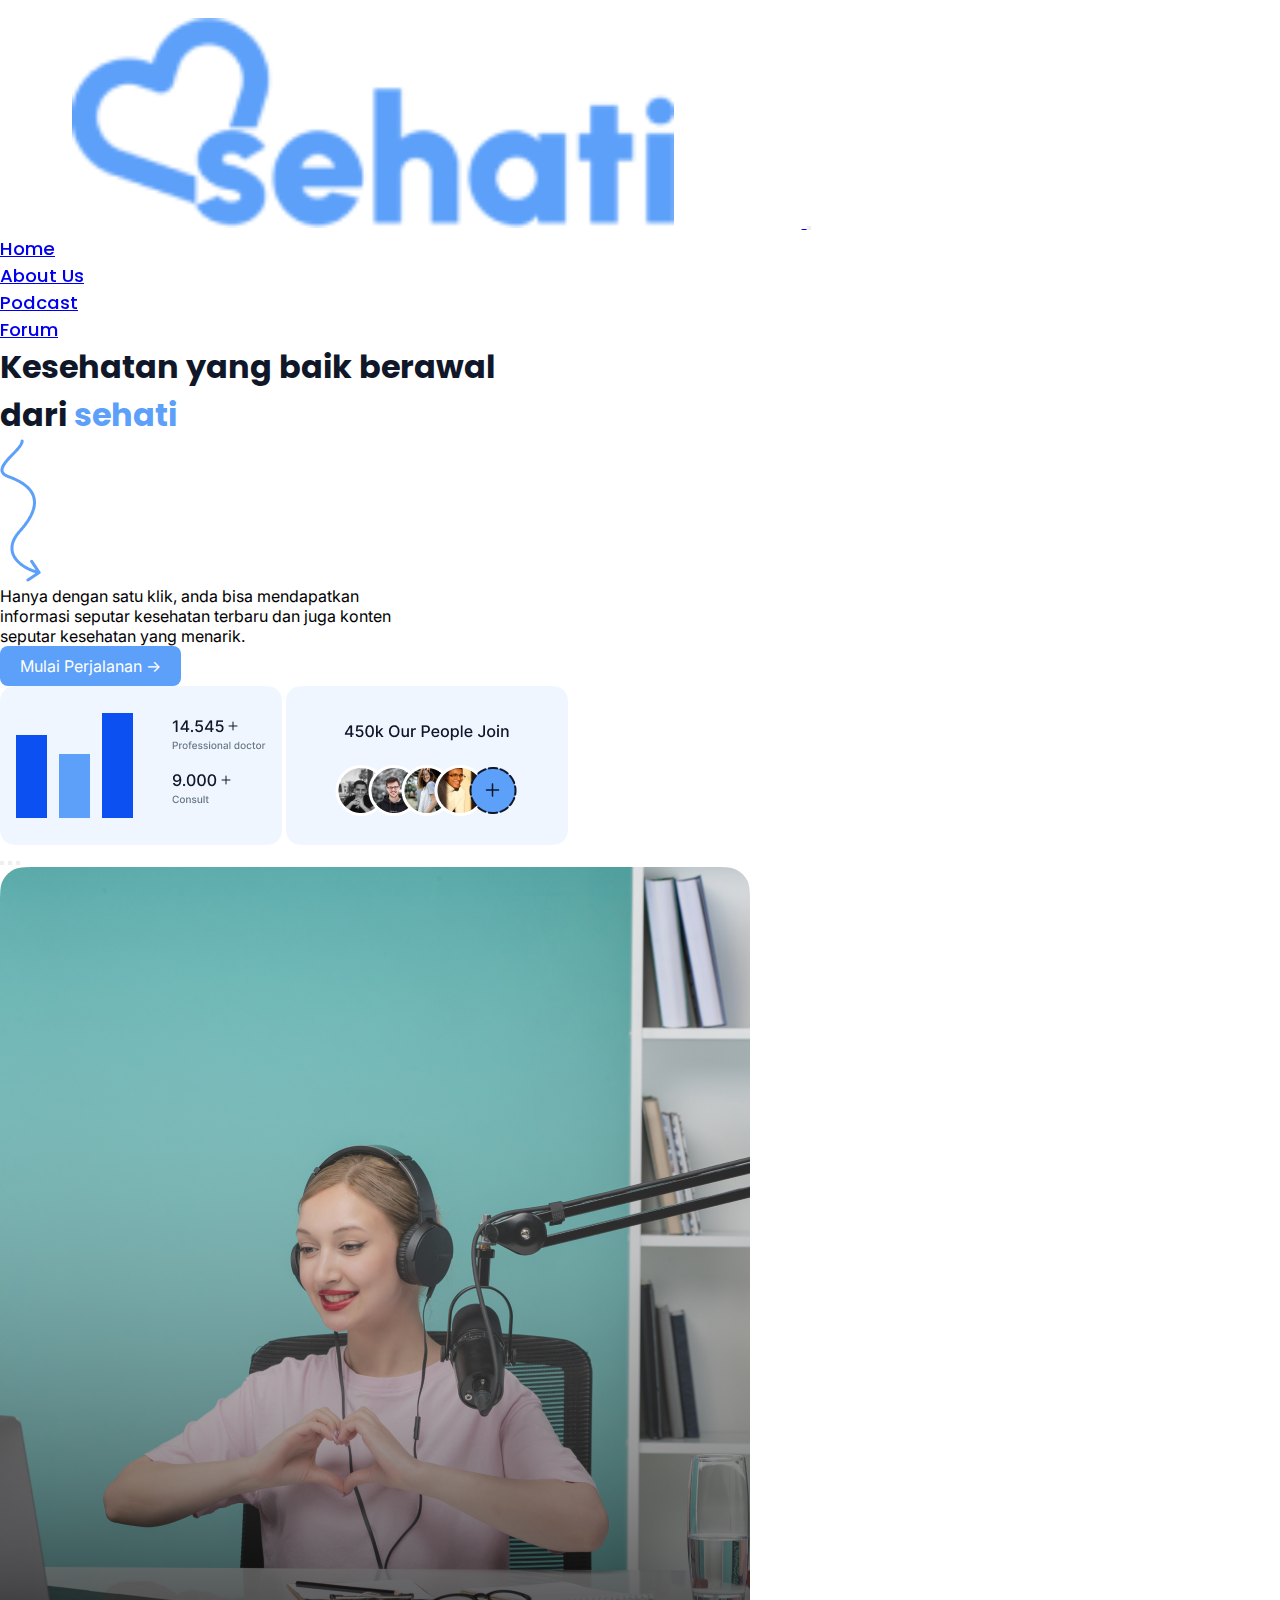
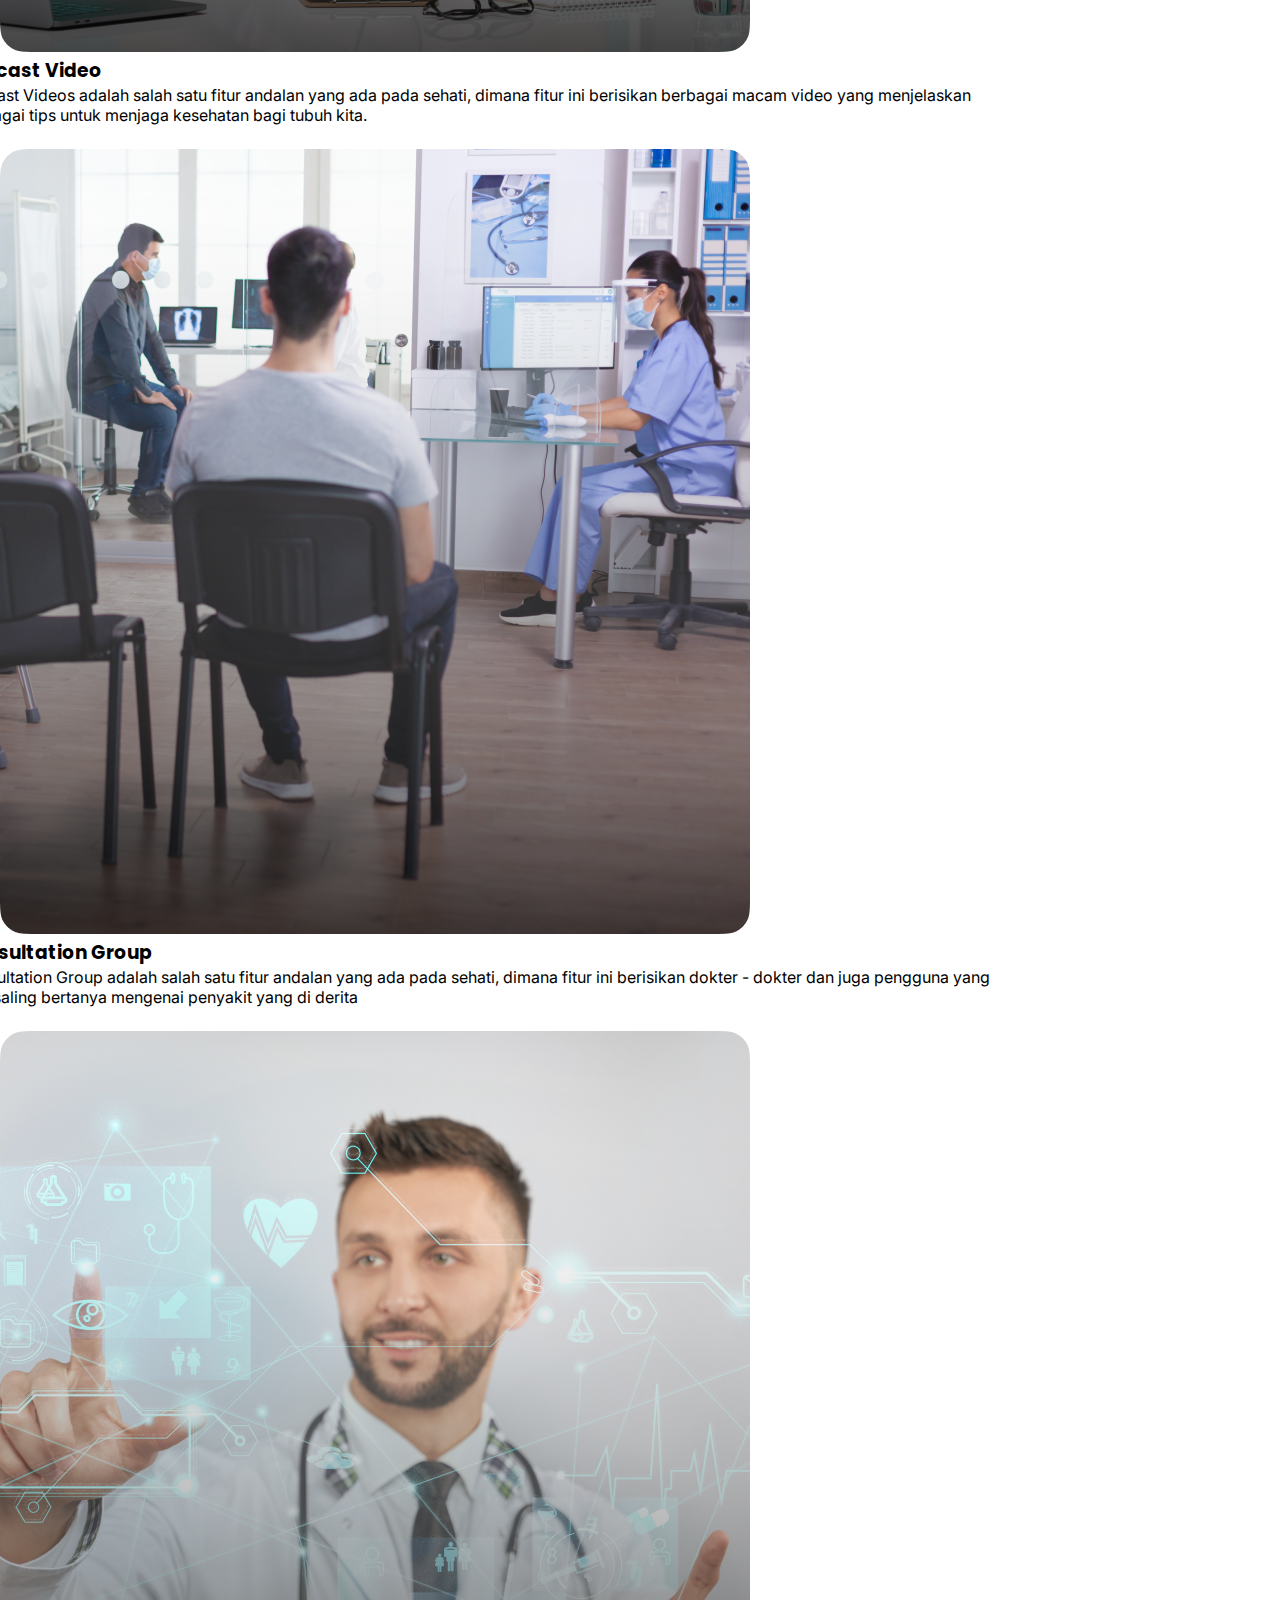
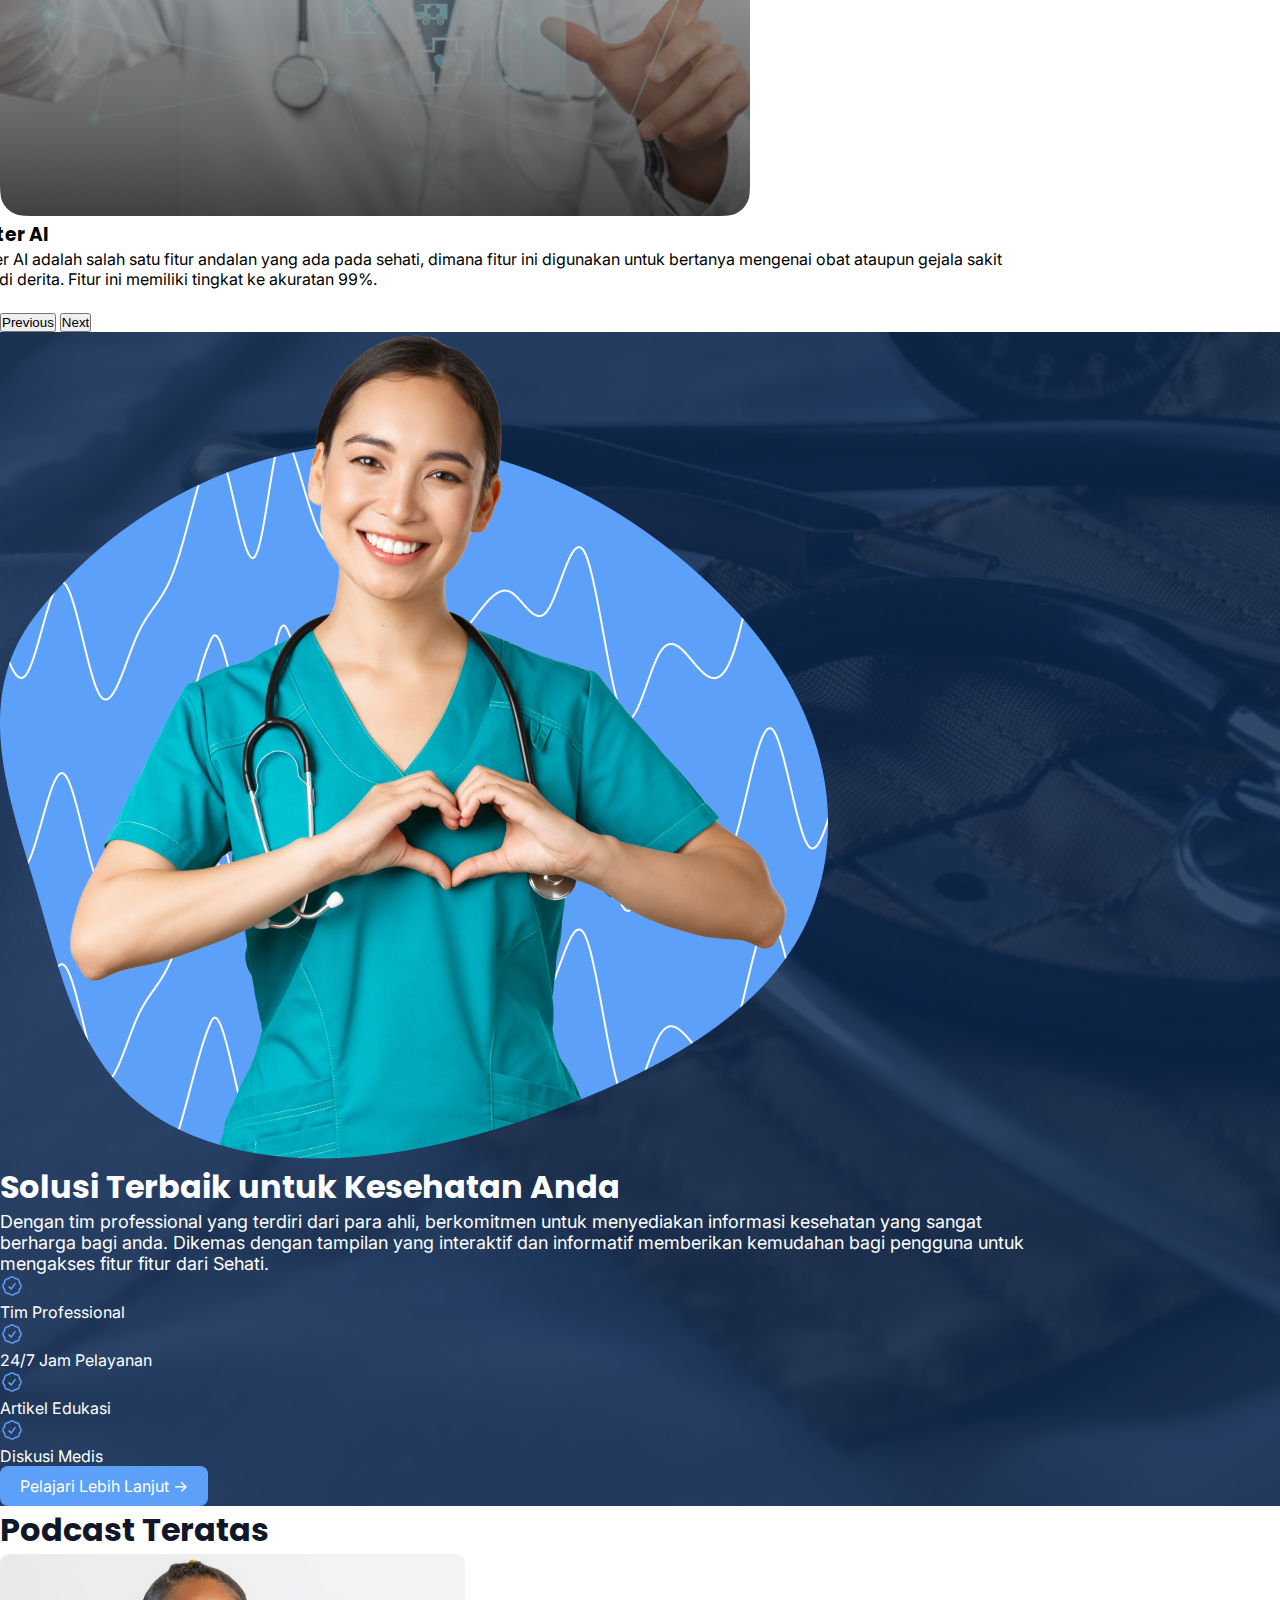
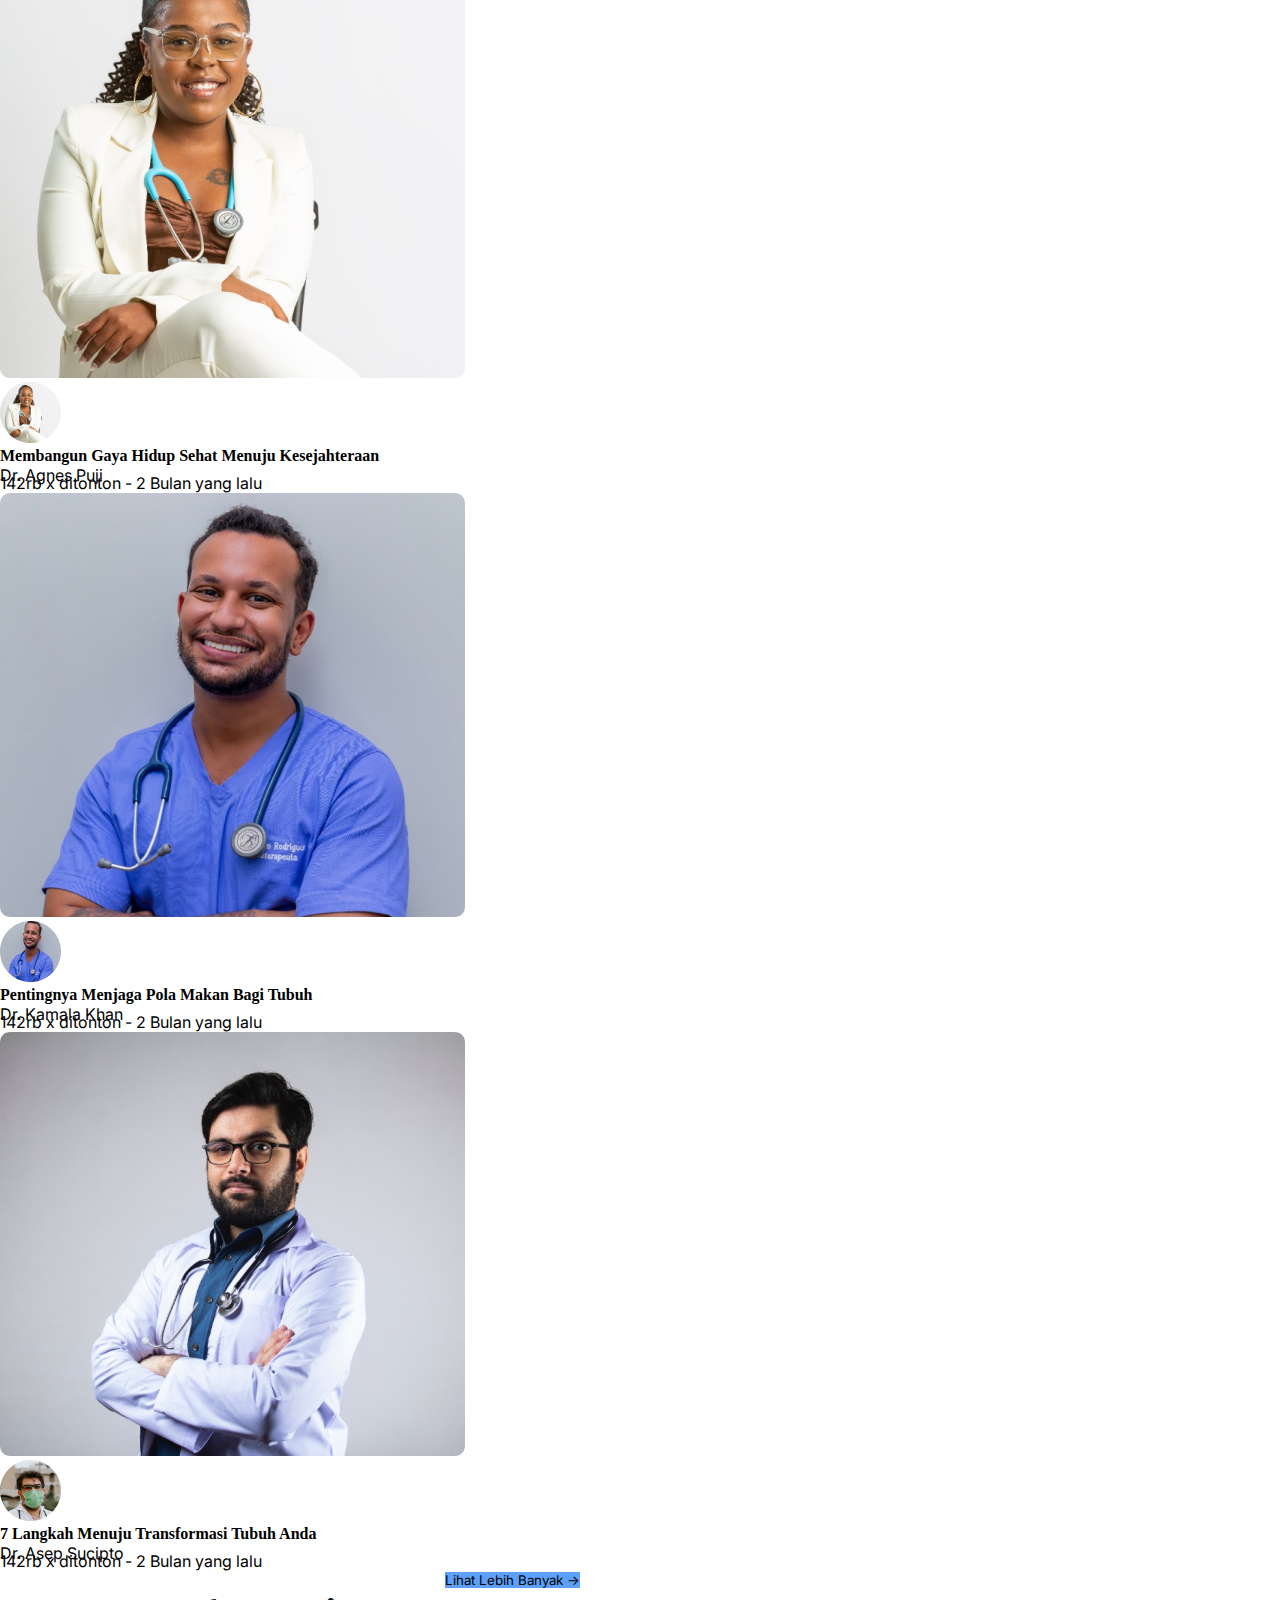
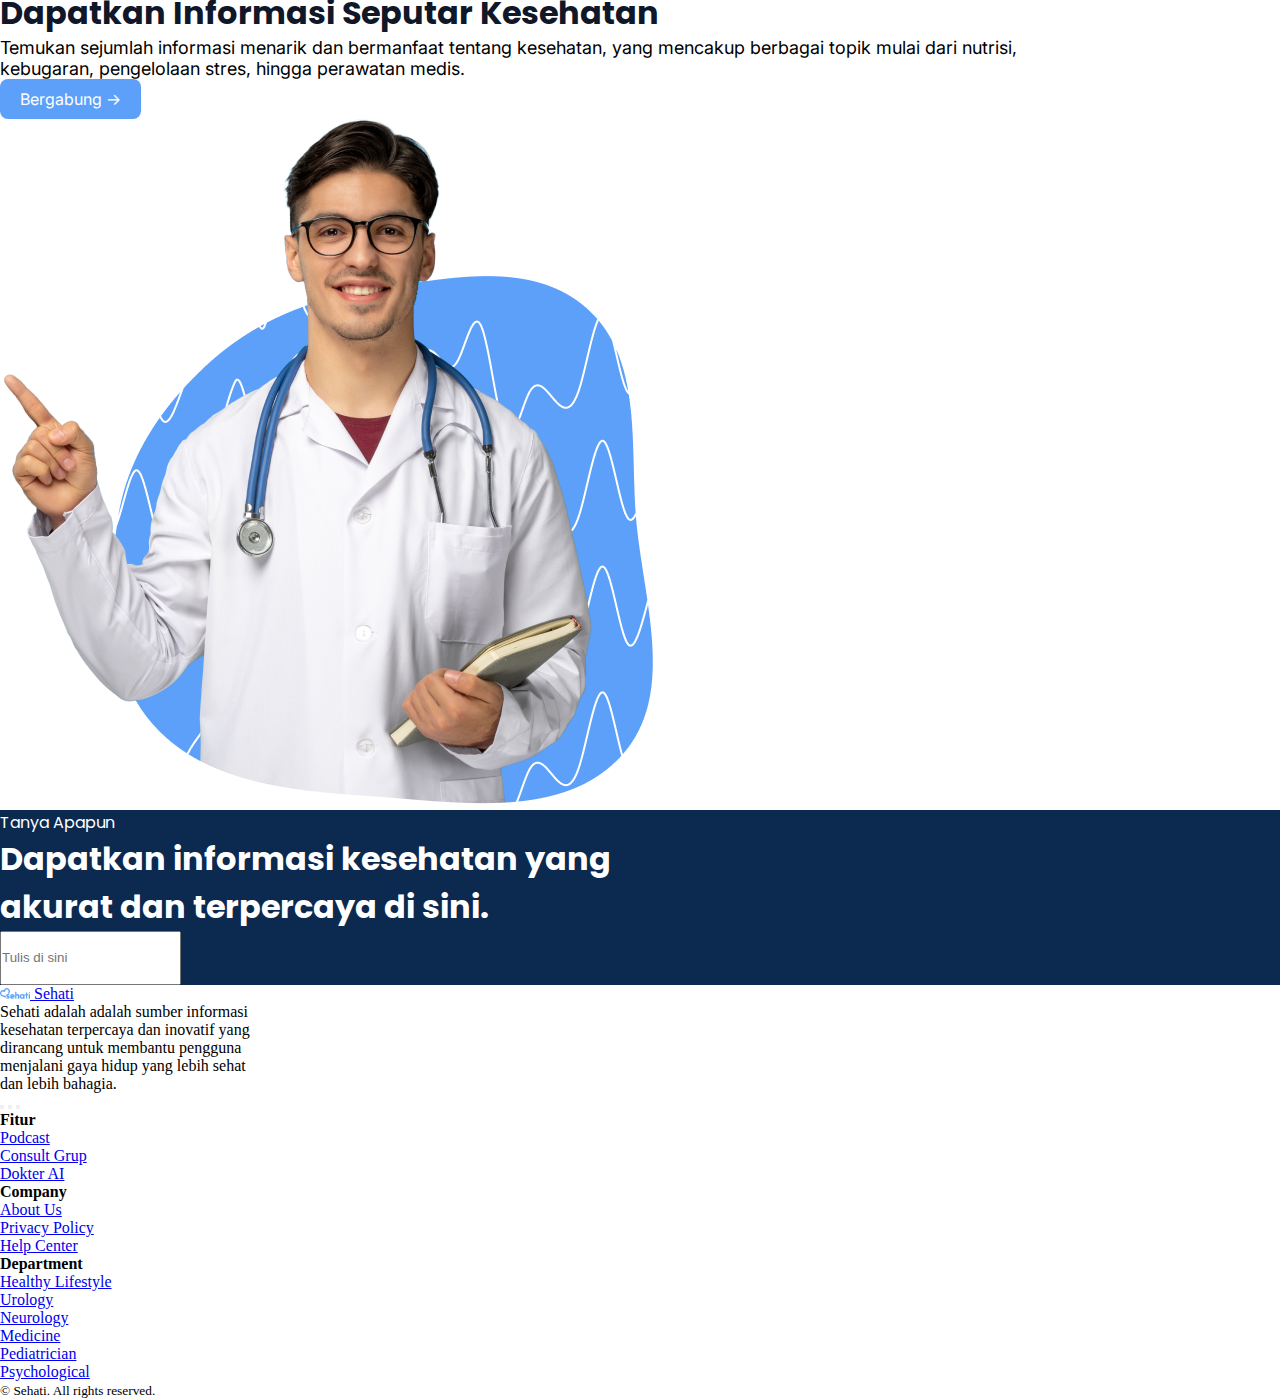
<file: index.html>
<!DOCTYPE html>
<html lang="en">
<head>
    <meta charset="utf-8">
    <meta name="viewport" content="width=device-width, initial-scale=1">
    <title>Sehati: Sehat dari Hati</title>
    <link rel="preconnect" href="https://fonts.googleapis.com">
    <link rel="preconnect" href="https://fonts.gstatic.com" crossorigin>
    <link href="https://fonts.googleapis.com/css2?family=Inter:wght@100;200;300;400;500;600;700;800;900&family=Poppins:ital,wght@0,100;0,200;0,300;0,400;0,500;0,600;0,700;0,800;0,900;1,100;1,200;1,300;1,400;1,500;1,600;1,700;1,800;1,900&display=swap" rel="stylesheet">
    <link rel="stylesheet" href="style.css">
    <link rel="stylesheet" href="https://cdnjs.cloudflare.com/ajax/libs/font-awesome/6.4.2/css/all.min.css" integrity="sha512-z3gLpd7yknf1YoNbCzqRKc4qyor8gaKU1qmn+CShxbuBusANI9QpRohGBreCFkKxLhei6S9CQXFEbbKuqLg0DA==" crossorigin="anonymous" referrerpolicy="no-referrer" />
    <link href="https://cdn.jsdelivr.net/npm/bootstrap@5.3.1/dist/css/bootstrap.min.css" rel="stylesheet" integrity="sha384-4bw+/aepP/YC94hEpVNVgiZdgIC5+VKNBQNGCHeKRQN+PtmoHDEXuppvnDJzQIu9" crossorigin="anonymous">
    <script src="https://code.jquery.com/jquery-3.6.0.min.js"></script>
    <link rel="icon" type="image/x-icon" href="asset/favicon.ico">
</head>
<body>
  <nav class="navbar navbar-expand-lg custom-navbar fixed-top" id="nav">
    <div class="container-fluid" id="cf">
        <a class="navbar-brand" href="#">
            <img src="asset/logo.png" class="img-fluid logo" alt="Logo">
        </a>
        <button class="navbar-toggler" type="button" data-bs-toggle="collapse" data-bs-target="#navbarSupportedContent" aria-controls="navbarSupportedContent" aria-expanded="false" aria-label="Toggle navigation">
            <span class="navbar-toggler-icon"></span>
        </button>
        <div class="collapse navbar-collapse" id="navbarSupportedContent">
            <ul class="navbar-nav me-auto mb-2 mb-lg-0">
                <li class="nav-item">
                    <a class="nav-link active" aria-current="page" href="#home">Home</a>
                </li>
                <li class="nav-item">
                    <a class="nav-link" href="#about">About Us</a>
                </li>
                <li class="nav-item">
                    <a class="nav-link" href="#podcast">Podcast</a>
                </li>
                <li class="nav-item">
                    <a class="nav-link" href="#discussion">Forum</a>
                </li>
            </ul>
        </div>
    </div>
</nav>

    <section id="home" class="pt-5">
        <div class="d-flex flex-column mx-auto py-5" style="width: 80%;">
          <div class="row justify-content-center align-items-center pt-4">
            
            <div class="col-md-6">
                  <h1 class="display-3 fw-semibold mb-5 col-lg-11">Kesehatan yang baik berawal <br>dari <span id="sehati"></span></h1>
                  <div class="d-flex">
                    <div class="arrow d-none d-lg-block" style="margin-right: 18px;">
                      <img src="asset/arrow.png">
                    </div>
                    <div class="content-home">
                      <p class="fw-normal text-muted mb-5 d-none d-lg-block" style="width: 400px;">Hanya dengan satu klik, anda bisa mendapatkan informasi seputar kesehatan terbaru dan juga konten seputar kesehatan yang menarik.</p>
                      <div class="custom-button-container mb-5">
                        <a href="#about"><button class="custom-button shadow">Mulai Perjalanan -></button></a>
                        <div class="custom-wave"></div>
                      </div>
                    </div>
                  </div>
                  <div class="d-flex flex-column flex-lg-row align-items-center mt-3">
                      <a class="me-lg-3 mb-4 mb-lg-0" href="#!"><img class="app-badge" src="asset/chart.png" alt="..." /></a>
                      <a href="#!"><img class="app-badge" src="asset/join.png" alt="..." /></a>
                  </div>
          </div>


            <!--Image-->
            <div class="col-md-6 d-none d-lg-block">
                <div id="carouselExampleCaptionsAutoplaying" class="carousel slide" data-bs-ride="carousel">
                    <div class="carousel-indicators">
                      <button type="button" data-bs-target="#carouselExampleCaptionsAutoplaying" data-bs-slide-to="0" class="active" aria-current="true" aria-label="Slide 1"></button>
                      <button type="button" data-bs-target="#carouselExampleCaptionsAutoplaying" data-bs-slide-to="1" aria-label="Slide 2"></button>
                      <button type="button" data-bs-target="#carouselExampleCaptionsAutoplaying" data-bs-slide-to="2" aria-label="Slide 3"></button>
                    </div>
                    <div class="carousel-inner">
                      <div class="carousel-item active">
                        <img src="asset/cr1.png" class="d-block w-100" alt="...">
                        <div class="carousel-caption d-none d-md-block text-start">
                          <h3>Podcast Video</h3>
                          <p>Podcast Videos adalah salah satu fitur andalan yang ada pada sehati, dimana fitur ini berisikan berbagai macam video yang menjelaskan berbagai tips untuk menjaga kesehatan bagi tubuh kita.</p>
                        </div>
                      </div>
                      <div class="carousel-item">
                        <img src="asset/cr2.png" class="d-block w-100" alt="...">
                        <div class="carousel-caption d-none d-md-block text-start">
                          <h3>Consultation Group</h3>
                          <p>Consultation Group adalah salah satu fitur andalan yang ada pada sehati, dimana fitur ini berisikan dokter - dokter dan juga pengguna yang bisa saling bertanya mengenai penyakit yang di derita</p>
                        </div>
                      </div>
                      <div class="carousel-item">
                        <img src="asset/cr3.png" class="d-block w-100" alt="...">
                        <div class="carousel-caption d-none d-md-block text-start">
                          <h3>Dokter AI</h3>
                          <p>Dokter AI adalah salah satu fitur andalan yang ada pada sehati, dimana fitur ini digunakan untuk bertanya mengenai obat ataupun gejala sakit yang di derita. Fitur ini memiliki tingkat ke akuratan 99%.</p>
                        </div>
                      </div>
                    </div>
                    <button class="carousel-control-prev" type="button" data-bs-target="#carouselExampleCaptionsAutoplaying" data-bs-slide="prev">
                      <span class="carousel-control-prev-icon" aria-hidden="true"></span>
                      <span class="visually-hidden">Previous</span>
                    </button>
                    <button class="carousel-control-next" type="button" data-bs-target="#carouselExampleCaptionsAutoplaying" data-bs-slide="next">
                      <span class="carousel-control-next-icon" aria-hidden="true"></span>
                      <span class="visually-hidden">Next</span>
                    </button>
                  </div>
                  
            </div>
          </div>
        </div>
      </section>

    <section id="about">
        <div class="d-flex flex-column mx-auto py-5 " style="width: 80%;">
          <div class="row justify-content-center align-items-center g-5">
            <!--Image-->
            <div class="col-md-6">
                <img src="asset/about.png" class="w-100">
              </div>
            <!--Text-->
            <div class="col-md-6">
              <div class="text">
                <h1 class="display-4 fw-semibold mb-5 col-lg-11">Solusi Terbaik untuk Kesehatan Anda</h1>
                <p class="fw-normal mb-5 d-none d-lg-block">Dengan tim professional yang terdiri dari para ahli, berkomitmen untuk menyediakan informasi kesehatan yang sangat berharga bagi anda. Dikemas dengan tampilan yang interaktif dan informatif memberikan kemudahan bagi pengguna untuk mengakses fitur fitur dari Sehati.</p>
              </div>
              <div class="verified d-flex mb-3">
                <div class="v-top" style="margin-right: 36px;">
                  <div class="va d-flex">
                    <img src="asset/verif.png" style="width: 24px; height: 24px; margin-right: 5px;">
                    <p>Tim Professional</p>
                  </div>
                  <div class="va d-flex">
                    <img src="asset/verif.png" style="width: 24px; height: 24px; margin-right: 5px;">
                    <p>24/7 Jam Pelayanan</p>
                  </div>
                </div>
                <div class="v-bottom">
                  <div class="va d-flex">
                    <img src="asset/verif.png" style="width: 24px; height: 24px; margin-right: 5px;">
                    <p>Artikel Edukasi</p>
                  </div>
                  <div class="va d-flex">
                    <img src="asset/verif.png" style="width: 24px; height: 24px; margin-right: 5px;">
                    <p>Diskusi Medis</p>
                  </div>
                </div>
              </div>
              <div class="custom-button-container">
                <a href="about.html"><button class="custom-button shadow">Pelajari Lebih Lanjut -></button></a>
                <div class="custom-wave"></div>
              </div>
            </div>
          </div>
        </div>
      </section>

    <section id="podcast">
        <div class="d-flex flex-column mx-auto py-5" style="width: 80%">
            <div class="text-center d-flex flex-column align-items-center justify-content-center">
                <h1 class="display-5 fw-semibold mb-5">Podcast Teratas</h1>
              </div>
              
          <div class="row g-3">
            <div class="col-12 col-md-6 col-lg-4">
              <div class="card">
                <div class="image-container">
                  <img src="asset/dk1.png" class="image" alt="Deskripsi Gambar">
                  <div class="overlay">
                    <img src="asset/play.png">
                  </div>
                </div>
                
                <div class="card-body d-flex">
                  <div class="profile-dr" style="margin-right: 16px;">
                    <img src="asset/drp1.png">
                  </div>
                  <div class="info-dr">
                    <h4 class="mb-2">Membangun Gaya Hidup Sehat Menuju Kesejahteraan</h4>
                    <div class="idr">
                      <p class="fw-normal text-muted">Dr. Agnes Puji</p>
                      <p class="fw-normal text-muted" style="margin-top: -12px;">142rb x ditonton - 2 Bulan yang lalu</p>
                    </div>
                  </div>
                </div>
              </div>
            </div>
            <div class="col-12 col-md-6 col-lg-4 d-none d-md-block">
              <div class="card">
                <div class="image-container">
                  <img src="asset/dk2.png" class="image" alt="Deskripsi Gambar">
                  <div class="overlay">
                    <img src="asset/play.png">
                  </div>
                </div>
                
                <div class="card-body d-flex">
                  <div class="profile-dr" style="margin-right: 16px;">
                    <img src="asset/drp2.png">
                  </div>
                  <div class="info-dr">
                    <h4 class="mb-2">Pentingnya Menjaga Pola Makan Bagi Tubuh</h4>
                    <div class="idr">
                      <p class="fw-normal text-muted">Dr. Kamala Khan</p>
                      <p class="fw-normal text-muted" style="margin-top: -12px;">142rb x ditonton - 2 Bulan yang lalu</p>
                    </div>
                  </div>
                </div>
              </div>
            </div>
            <div class="col-12 col-md-6 col-lg-4 d-none d-lg-block">
              <div class="card">
                <div class="image-container">
                  <img src="asset/dr3.png" class="image" alt="Deskripsi Gambar">
                  <div class="overlay">
                    <img src="asset/play.png">
                  </div>
                </div>
                
                <div class="card-body d-flex">
                  <div class="profile-dr" style="margin-right: 16px;">
                    <img src="asset/drp3.png">
                  </div>
                  <div class="info-dr">
                    <h4 class="mb-2">7 Langkah Menuju Transformasi Tubuh Anda</h4>
                    <div class="idr">
                      <p class="fw-normal text-muted">Dr. Asep Sucipto</p>
                      <p class="fw-normal text-muted" style="margin-top: -12px;">142rb x ditonton - 2 Bulan yang lalu</p>
                    </div>
                  </div>
                </div>
              </div>
            </div>
          </div>
          <div class="btn-podcast mt-3" style="display: flex; justify-content: center;">
            <a href="podcast.html"><button class="btn btn-primary shadow custom-font"  style="background-color: #5CA0FA; border: none;">Lihat Lebih Banyak -></button></a>
        </div>
        
        </div>
      </section>

    <section id="discussion">
        <div class="d-flex flex-column mx-auto py-5 " style="width: 80%;">
          <div class="row justify-content-center align-items-center">
            <!--Text-->
            <div class="col-md-6">
              <div class="text">
                <h1 class="display-4 fw-semibold mb-5">Dapatkan Informasi Seputar Kesehatan</h1>
                <p class="fw-normal text-muted mb-5 d-none d-lg-block">Temukan sejumlah informasi menarik dan bermanfaat tentang kesehatan, yang mencakup berbagai topik mulai dari nutrisi, kebugaran, pengelolaan stres, hingga perawatan medis.  </p>
              </div>
              <div class="custom-button-container">
                <a href="chat.html"><button class="custom-button shadow">Bergabung -></button></a>
                <div class="custom-wave"></div>
              </div>
            </div>
            <!--Image-->
            <div class="col-md-6">
              <img src="asset/cg.png" class="w-100">
            </div>
          </div>
        </div>
      </section>

    <section id="search" style="background-color: #0C2950;">
        <div class="d-flex flex-column mx-auto py-5" style="width: 80%;">
            <div class="row d-flex justify-content-center align-items-center g-3">
                <div class="col-md-8">
                    <p>Tanya Apapun
                    <h1>Dapatkan informasi kesehatan yang <br>akurat dan terpercaya di sini.</h1>
                </div>

            <div class="col-md-4">
                <div class="form-outline">
                    <input type="text" id="form5Example27" class="form-control" placeholder="Tulis di sini" style="height: 54px;" />
                </div>
            </div>
        </div>
      </section>

    <footer class="page-footer shadow">
        <div class="d-flex flex-column mx-auto py-5" style="width: 80%">
            <div class="d-flex flex-wrap justify-content-between">
                <div>
                    <a href="/" class="d-flex align-items-center p-0 text-dark">
                        <img alt="logo" src="asset/logo.png" width="30px" />
                        <span class="ms-3 h5 font-weight-bold">Sehati</span>
                    </a>
                    <p class="my-3 " style="width: 250px">
                        Sehati adalah adalah sumber informasi kesehatan terpercaya dan inovatif yang 
                        dirancang untuk membantu pengguna menjalani gaya hidup yang lebih sehat dan lebih bahagia. 
                    </p>
                    <span class="mt-4">
                        <button class="btn btn-flat p-2">
                            <i class="fa-brands fa-facebook"></i>
                        </button>
                        <button class="btn btn-flat p-2">
                            <i class="fa-brands fa-twitter"></i>
                        </button>
                        <button class="btn btn-flat p-2">
                            <i class="fa-brands fa-instagram"></i>
                        </button>
                    </span>
                </div>
            <div>
            <p class="h5 mb-4" style="font-weight: 600">Fitur</p>
            <ul class="p-0" style="list-style: none; cursor: pointer">
                <li class="my-2">
                    <a class="text-dark" href="/">Podcast</a>
                </li>
                <li class="my-2">
                    <a class="text-dark" href="/">Consult Grup</a>
                </li>
                <li class="my-2">
                    <a class="text-dark" href="/">Dokter AI</a>
                </li>

            </ul>
            </div>
            <div>
                <p class="h5 mb-4" style="font-weight: 600">Company</p>
                <ul class="p-0" style="list-style: none; cursor: pointer">
                    <li class="my-2">
                        <a class="text-dark" href="/">About Us</a>
                    </li>
                    <li class="my-2">
                        <a class="text-dark" href="/">Privacy Policy</a>
                    </li>
                    <li class="my-2">
                        <a class="text-dark" href="/">Help Center</a>
                    </li>
                </ul>
            </div>
            <div>
                <p class="h5 mb-4" style="font-weight: 600">Department</p>
                <ul class="p-0" style="list-style: none; cursor: pointer">
                    <li class="my-2">
                        <a class="text-dark" href="/">Healthy Lifestyle</a>
                    </li>
                    <li class="my-2">
                        <a class="text-dark" href="/">Urology</a>
                    </li>
                    <li class="my-2">
                        <a class="text-dark" href="/">Neurology</a>
                    </li>
                    <li class="my-2">
                        <a class="text-dark" href="/">Medicine</a>
                    </li>
                    <li class="my-2">
                        <a class="text-dark" href="/">Pediatrician</a>
                    </li>
                    <li class="my-2">
                        <a class="text-dark" href="/">Psychological</a>
                    </li>
                </ul>
            </div>
        </div>
        <small class="text-center mt-5">&copy; Sehati. All rights reserved.</small>
        </div>
    </footer>
    
    
    <script>
        $(document).ready(function(){
          $('#carouselExampleCaptionsAutoplaying').carousel({
            interval: 2000
          });
        });

        $(document).ready(function () {
            var text = "sehati";
            var delay = 160;
            var element = $("#sehati");
            var currentIndex = 0;

            function typeText() {
                if (currentIndex < text.length) {
                    element.text(element.text() + text.charAt(currentIndex));
                    currentIndex++;
                    setTimeout(typeText, delay);
                } else {
                    setTimeout(eraseText, delay * 2);
                }
            }

            function eraseText() {
                if (currentIndex >= 0) {
                    var currentText = element.text();
                    element.text(currentText.slice(0, currentIndex));
                    currentIndex--;
                    setTimeout(eraseText, delay);
                } else {
                    currentIndex = 0;
                    setTimeout(typeText, delay);
                }
            }

            typeText();
        });

        window.addEventListener('scroll', function() {
            var cfElement = document.getElementById('cf');
            var scrollY = window.scrollY;

           
            if (scrollY > 100) {
                cfElement.style.marginTop = '0';
            } else {
                cfElement.style.marginTop = '18px';
            }
        });

        window.addEventListener('scroll', function() {
    var cfElement = document.getElementById('nav');
    var scrollY = window.scrollY;

    if (scrollY > 100) {
        cfElement.style.boxShadow = '1px 1px 25px 0px rgba(0, 0, 0, 0.25)'; 
    } else {
        cfElement.style.boxShadow = 'none';
    }
});

      </script>
      
    <script src="https://cdn.jsdelivr.net/npm/bootstrap@5.3.1/dist/js/bootstrap.bundle.min.js" integrity="sha384-HwwvtgBNo3bZJJLYd8oVXjrBZt8cqVSpeBNS5n7C8IVInixGAoxmnlMuBnhbgrkm" crossorigin="anonymous"></script>
</body>
</html>
</file>
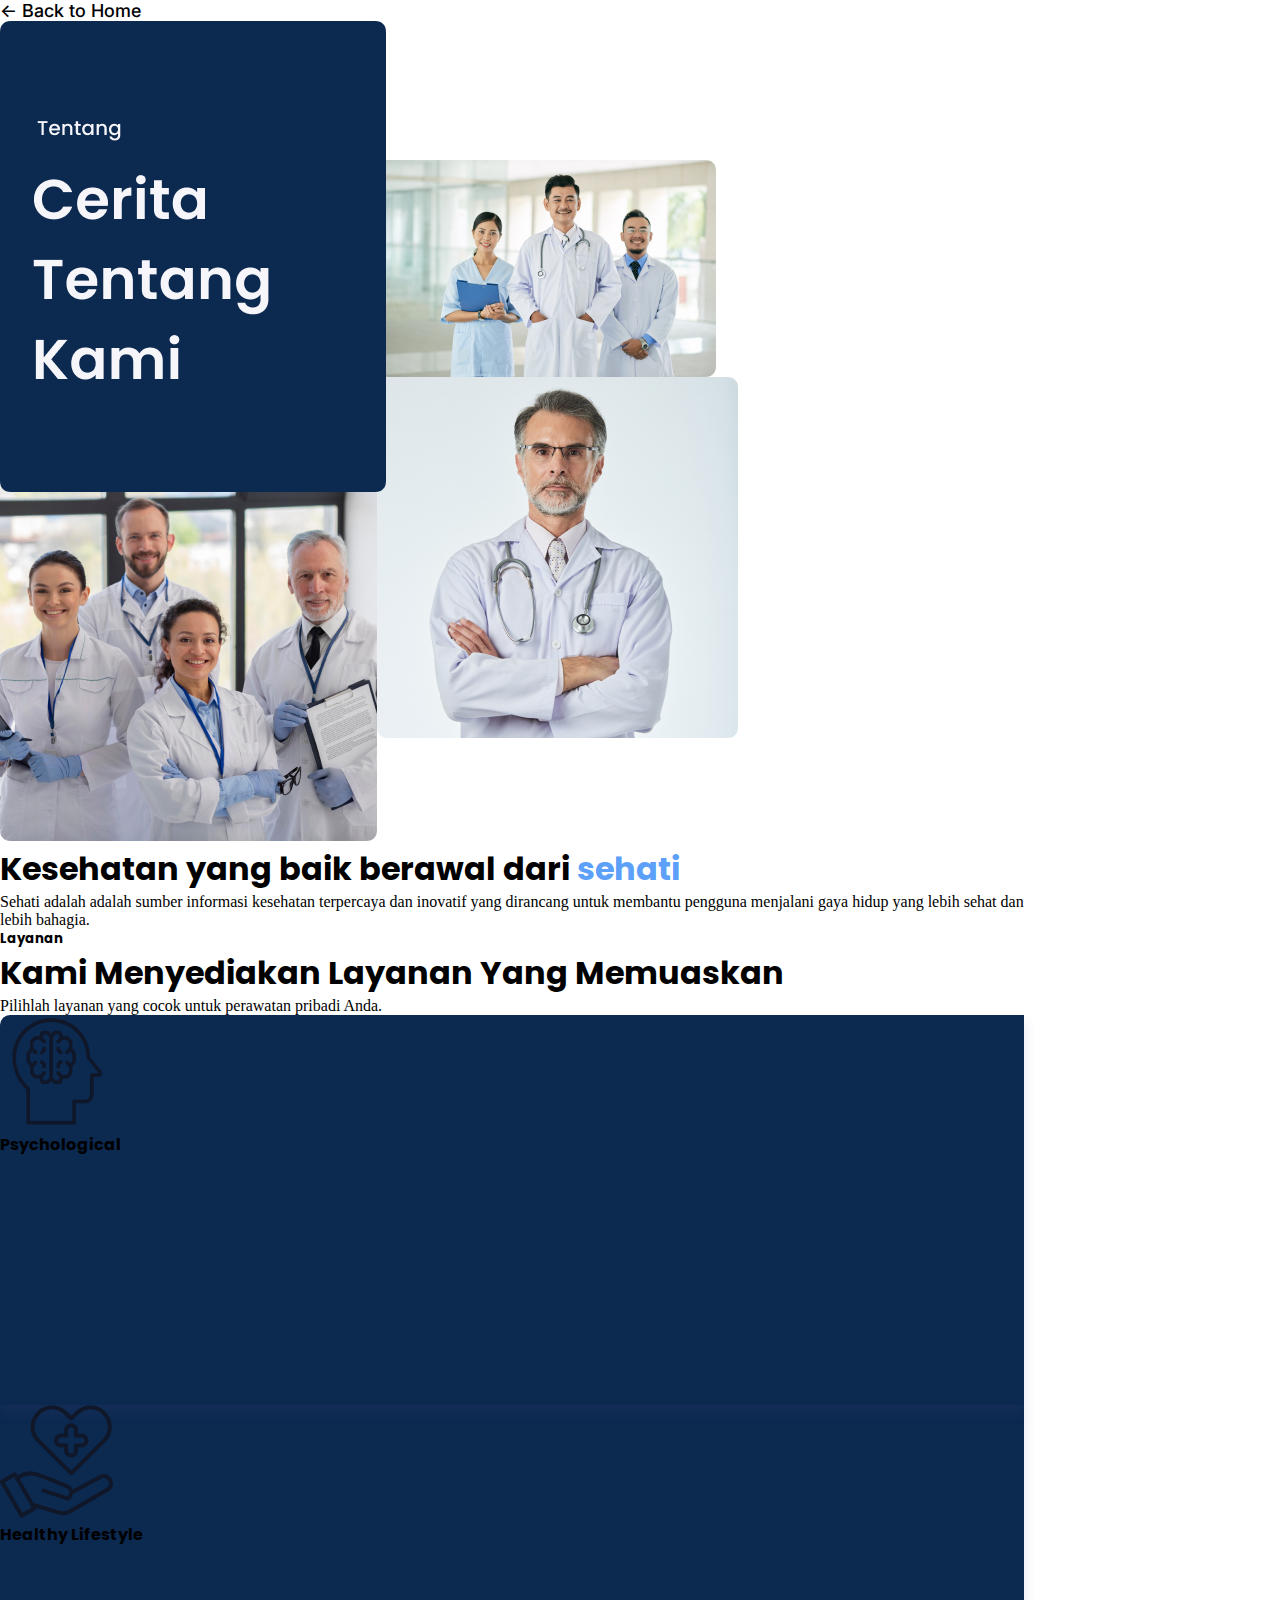
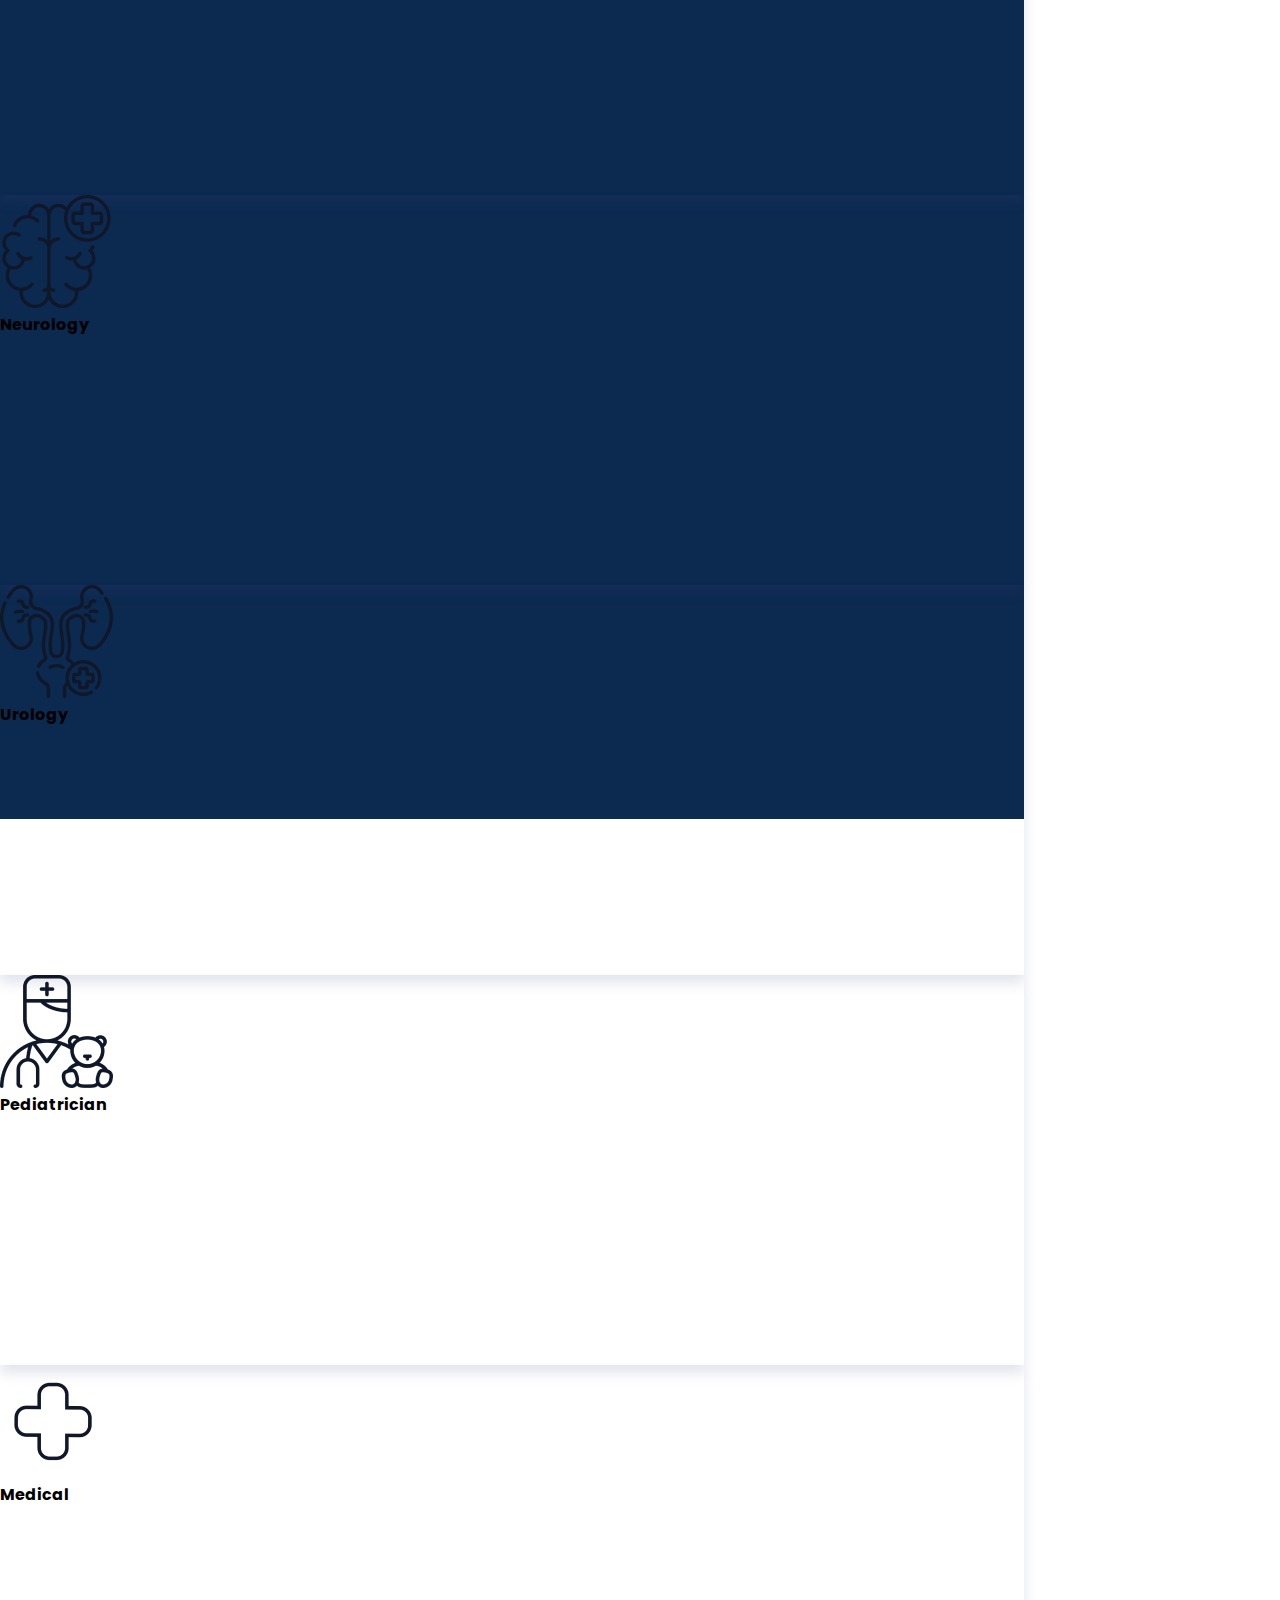
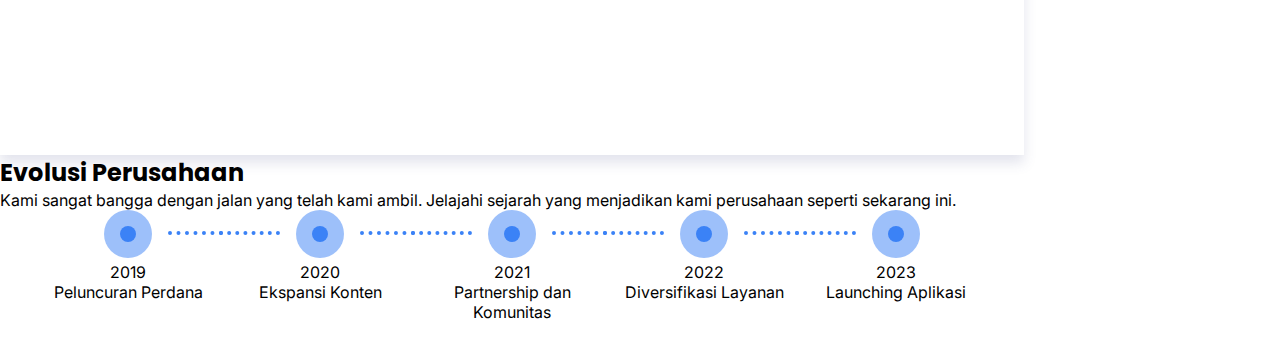
<file: about.html>
<!DOCTYPE html>
<html lang="en">
<head>
  <meta charset="utf-8">
  <meta name="viewport" content="width=device-width, initial-scale=1">
  <title>Sehati: Sehat dari Hati</title>
  <link rel="preconnect" href="https://fonts.googleapis.com">
  <link rel="preconnect" href="https://fonts.gstatic.com" crossorigin>
  <link href="https://fonts.googleapis.com/css2?family=Inter:wght@100;200;300;400;500;600;700;800;900&family=Poppins:ital,wght@0,100;0,200;0,300;0,400;0,500;0,600;0,700;0,800;0,900;1,100;1,200;1,300;1,400;1,500;1,600;1,700;1,800;1,900&display=swap" rel="stylesheet">
  <link rel="stylesheet" href="style.css">
  <link rel="stylesheet" href="https://cdnjs.cloudflare.com/ajax/libs/font-awesome/6.4.2/css/all.min.css" integrity="sha512-z3gLpd7yknf1YoNbCzqRKc4qyor8gaKU1qmn+CShxbuBusANI9QpRohGBreCFkKxLhei6S9CQXFEbbKuqLg0DA==" crossorigin="anonymous" referrerpolicy="no-referrer" />
  <link href="https://cdn.jsdelivr.net/npm/bootstrap@5.3.1/dist/css/bootstrap.min.css" rel="stylesheet" integrity="sha384-4bw+/aepP/YC94hEpVNVgiZdgIC5+VKNBQNGCHeKRQN+PtmoHDEXuppvnDJzQIu9" crossorigin="anonymous">
  <script src="https://code.jquery.com/jquery-3.6.0.min.js"></script>
  <link rel="icon" type="image/x-icon" href="asset/favicon.ico">
  <style>
    
  </style>
</head>
<body>

  <section id="back">
    <div class="d-flex flex-column mx-auto py-4" style="width: 90%">
        <a href="index.html"><- Back to Home</a>
    </div>
</section>

    <section id="aboutus">
        <div class="d-flex flex-column mx-auto py-3 " style="width: 80%;">
          <div class="row justify-content-center align-items-center g-5">
            <!--Image-->
            <div class="col-md-6">
                <img src="asset/aboutpng.png" class="w-100">
              </div>
            <!--Text-->
            <div class="col-md-6">
              <div class="text">
                <h1 class="display-4 fw-semibold mb-5 col-lg-11">Kesehatan yang baik berawal dari <span id="sehatii">sehati</span></h1>
                <p class="fw-normal text-muted  d-none d-lg-block">Sehati adalah adalah sumber informasi kesehatan terpercaya dan inovatif yang dirancang untuk membantu pengguna menjalani gaya hidup yang lebih sehat dan lebih bahagia. </p>
              </div>
            </div>
          </div>
        </div>
      </section>

      <section id="slider" class="py-5">
        <div class="d-flex flex-column mx-auto py-5" style="width: 80%;">
            <div class="row g-3 justify-content-center align-items-center">
                <div class="col-md-4">
                    <h5>Layanan</h5>
                    <h1 class="display-5 fw-semibold mb-3">Kami Menyediakan Layanan Yang Memuaskan</h1>
                    <p class="fw-normal text-muted mb-4 d-none d-lg-block">Pilihlah layanan yang cocok untuk perawatan pribadi Anda.</p>
                    <div class="arrow">
                        <a class="btn btn-primary mb-3 mr-1" style="background-color: #5CA0FA; border: none;" href="#carouselExampleIndicators2" role="button" data-bs-slide="prev">
                            <i class="fa fa-arrow-left"></i>
                        </a>
                        <a class="btn btn-primary mb-3 " style="background-color: #5CA0FA; border: none;" href="#carouselExampleIndicators2" role="button" data-bs-slide="next">
                            <i class="fa fa-arrow-right"></i>
                        </a>
                    </div>
                </div>
                <div class="col-md-8 custom-color">
                    <div id="carouselExampleIndicators2" class="carousel slide" data-bs-ride="carousel">
                        <div class="carousel-inner pt-5 px-5">
                            <div class="carousel-item active">
                                <div class="row">
                                    <div class="col-md-4 mb-3">
                                        <div class="card" style="height: 390px;">
                                            <div class="card-body d-flex flex-column justify-content-center align-items-center">
                                                <img src="asset/psy.png" alt="Psychological">
                                                <h4 class="card-title">Psychological</h4>
                                            </div>
                                        </div>
                                    </div>
                                    <div class="col-md-4 mb-3">
                                        <div class="card" style="height: 390px;">
                                          <div class="card-body d-flex flex-column justify-content-center align-items-center">
                                                <img src="asset/hl.png" alt="Healthy Lifestyle">
                                                <h4 class="card-title">Healthy Lifestyle</h4>
                                            </div>
                                        </div>
                                    </div>
                                    <div class="col-md-4 mb-3">
                                        <div class="card" style="height: 390px;">
                                          <div class="card-body d-flex flex-column justify-content-center align-items-center">
                                                <img src="asset/neu.png" alt="Neurology">
                                                <h4 class="card-title">Neurology</h4>
                                            </div>
                                        </div>
                                    </div>
                                </div>
                            </div>
                            <div class="carousel-item">
                                <div class="row">
                                    <div class="col-md-4 mb-3">
                                        <div class="card" style="height: 390px;">
                                          <div class="card-body d-flex flex-column justify-content-center align-items-center">
                                                <img src="asset/ur.png" alt="Urology">
                                                <h4 class="card-title">Urology</h4>
                                            </div>
                                        </div>
                                    </div>
                                    <div class="col-md-4 mb-3">
                                        <div class="card" style="height: 390px;">
                                          <div class="card-body d-flex flex-column justify-content-center align-items-center">
                                                <img src="asset/ped.png" alt="Pediatrician">
                                                <h4 class="card-title">Pediatrician</h4>
                                            </div>
                                        </div>
                                    </div>
                                    <div class="col-md-4 mb-3">
                                        <div class="card" style="height: 390px;">
                                          <div class="card-body d-flex flex-column justify-content-center align-items-center">
                                                <img src="asset/med.png" alt="Medical">
                                                <h4 class="card-title">Medical</h4>
                                            </div>
                                        </div>
                                    </div>
                                </div>
                            </div>
                        </div>
                    </div>
                </div>
            </div>
        </div>
    </section>
      
      
      
    
      <section id="acr">
        <div class="d-flex flex-column mx-auto py-5" style="width: 80%;">
          <div class="container py-5">                      
            <div class="row text-center justify-content-center mb-5">
                <div class="col-xl-6 col-lg-8">
                    <h2 class="fw-semibold display-5">Evolusi Perusahaan</h2>
                    <p class="fw-normal text-muted">Kami sangat bangga dengan jalan yang telah kami ambil. Jelajahi sejarah yang menjadikan kami perusahaan seperti sekarang ini.</p>
                </div>
            </div>
        
            <div class="row">
                <div class="col">
                    <div class="timeline-steps aos-init aos-animate" data-aos="fade-up">
                        <div class="timeline-step">
                            <div class="timeline-content" data-toggle="popover" data-trigger="hover" data-placement="top" title="" data-content="And here's some amazing content. It's very engaging. Right?" data-original-title="2003">
                                <div class="inner-circle"></div>
                                <p class="h6 mt-3 mb-1">2019</p>
                                <p class="h6 text-muted mb-0 mb-lg-0">Peluncuran Perdana</p>
                            </div>
                        </div>
                        <div class="timeline-step">
                            <div class="timeline-content" data-toggle="popover" data-trigger="hover" data-placement="top" title="" data-content="And here's some amazing content. It's very engaging. Right?" data-original-title="2004">
                                <div class="inner-circle"></div>
                                <p class="h6 mt-3 mb-1">2020</p>
                                <p class="h6 text-muted mb-0 mb-lg-0">Ekspansi Konten</p>
                            </div>
                        </div>
                        <div class="timeline-step">
                            <div class="timeline-content" data-toggle="popover" data-trigger="hover" data-placement="top">
                                <div class="inner-circle"></div>
                                <p class="h6 mt-3 mb-1">2021</p>
                                <p class="h6 text-muted mb-0 mb-lg-0">Partnership dan Komunitas</p>
                            </div>
                        </div>
                        <div class="timeline-step">
                            <div class="timeline-content" data-toggle="popover" data-trigger="hover" data-placement="top" title="" data-content="And here's some amazing content. It's very engaging. Right?" data-original-title="2010">
                                <div class="inner-circle"></div>
                                <p class="h6 mt-3 mb-1">2022</p>
                                <p class="h6 text-muted mb-0 mb-lg-0">Diversifikasi Layanan</p>
                            </div>
                        </div>
                        <div class="timeline-step mb-0">
                            <div class="timeline-content" data-toggle="popover" data-trigger="hover" data-placement="top" title="" data-content="And here's some amazing content. It's very engaging. Right?" data-original-title="2020">
                                <div class="inner-circle"></div>
                                <p class="h6 mt-3 mb-1">2023</p>
                                <p class="h6 text-muted mb-0 mb-lg-0">Launching Aplikasi</p>
                            </div>
                        </div>
                    </div>
                </div>
            </div>
        </div>
        </div>
      </section>
    
      <script>
        
      </script>
      
      
    <script src="https://cdn.jsdelivr.net/npm/bootstrap@5.3.1/dist/js/bootstrap.bundle.min.js" integrity="sha384-HwwvtgBNo3bZJJLYd8oVXjrBZt8cqVSpeBNS5n7C8IVInixGAoxmnlMuBnhbgrkm" crossorigin="anonymous"></script>
</body>
</html>
</file>
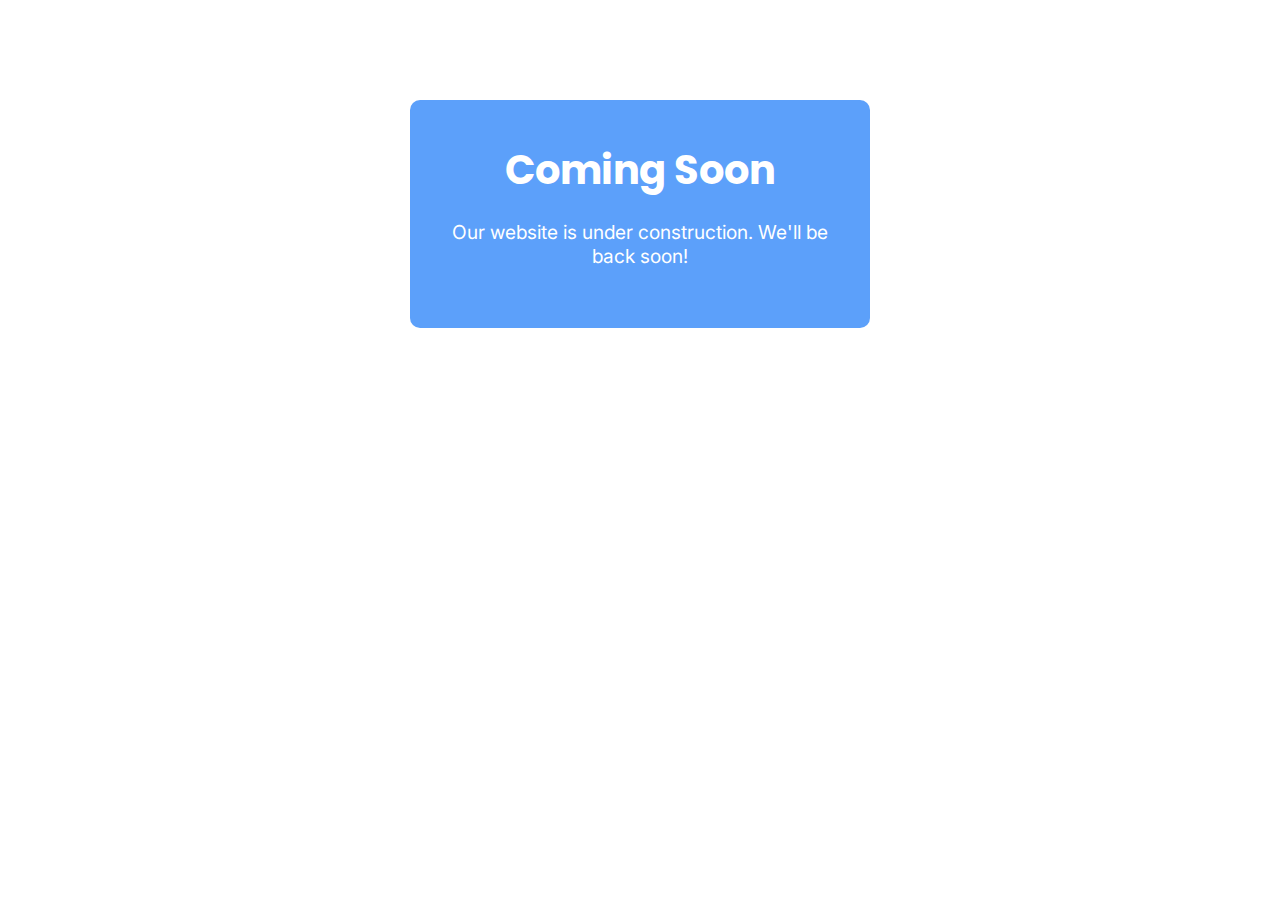
<file: chat.html>
<!DOCTYPE html>
<html lang="en">
<head>
    <meta charset="utf-8">
    <meta name="viewport" content="width=device-width, initial-scale=1">
    <title>Sehati: Sehat dari Hati</title>
    <link rel="preconnect" href="https://fonts.googleapis.com">
    <link rel="preconnect" href="https://fonts.gstatic.com" crossorigin>
    <link href="https://fonts.googleapis.com/css2?family=Inter:wght@100;200;300;400;500;600;700;800;900&family=Poppins:ital,wght@0,100;0,200;0,300;0,400;0,500;0,600;0,700;0,800;0,900;1,100;1,200;1,300;1,400;1,500;1,600;1,700;1,800;1,900&display=swap" rel="stylesheet">
    <link rel="stylesheet" href="style.css">
    <link rel="stylesheet" href="https://cdnjs.cloudflare.com/ajax/libs/font-awesome/6.4.2/css/all.min.css" integrity="sha512-z3gLpd7yknf1YoNbCzqRKc4qyor8gaKU1qmn+CShxbuBusANI9QpRohGBreCFkKxLhei6S9CQXFEbbKuqLg0DA==" crossorigin="anonymous" referrerpolicy="no-referrer" />
    <link href="https://cdn.jsdelivr.net/npm/bootstrap@5.3.1/dist/css/bootstrap.min.css" rel="stylesheet" integrity="sha384-4bw+/aepP/YC94hEpVNVgiZdgIC5+VKNBQNGCHeKRQN+PtmoHDEXuppvnDJzQIu9" crossorigin="anonymous">
    <link rel="icon" type="image/x-icon" href="asset/favicon.ico">

</head>
<body>
    <div class="container custom-container mt-5">
        <div class="jumbotron">
            <h1 class="display-4">Coming Soon</h1>
            <p class="lead">Our website is under construction. We'll be back soon!</p>
            <div class="countdown" id="countdown"></div>
        </div>
    </div>
    
    <script>
        const targetDate = new Date("2023-12-31 00:00:00").getTime();

        const countdownInterval = setInterval(function() {
            const currentDate = new Date().getTime();
            const timeLeft = targetDate - currentDate;

            if (timeLeft <= 0) {
                clearInterval(countdownInterval);
                document.getElementById("countdown").innerHTML = "Sekarang sudah hadir!";
            } else {
                const days = Math.floor(timeLeft / (1000 * 60 * 60 * 24));
                const hours = Math.floor((timeLeft % (1000 * 60 * 60 * 24)) / (1000 * 60 * 60));
                const minutes = Math.floor((timeLeft % (1000 * 60 * 60)) / (1000 * 60));
                const seconds = Math.floor((timeLeft % (1000 * 60)) / 1000);

                document.getElementById("countdown").innerHTML = `${days}d ${hours}h ${minutes}m ${seconds}s`;
            }
        }, 1000);
    </script>
</body>
</html>
</file>
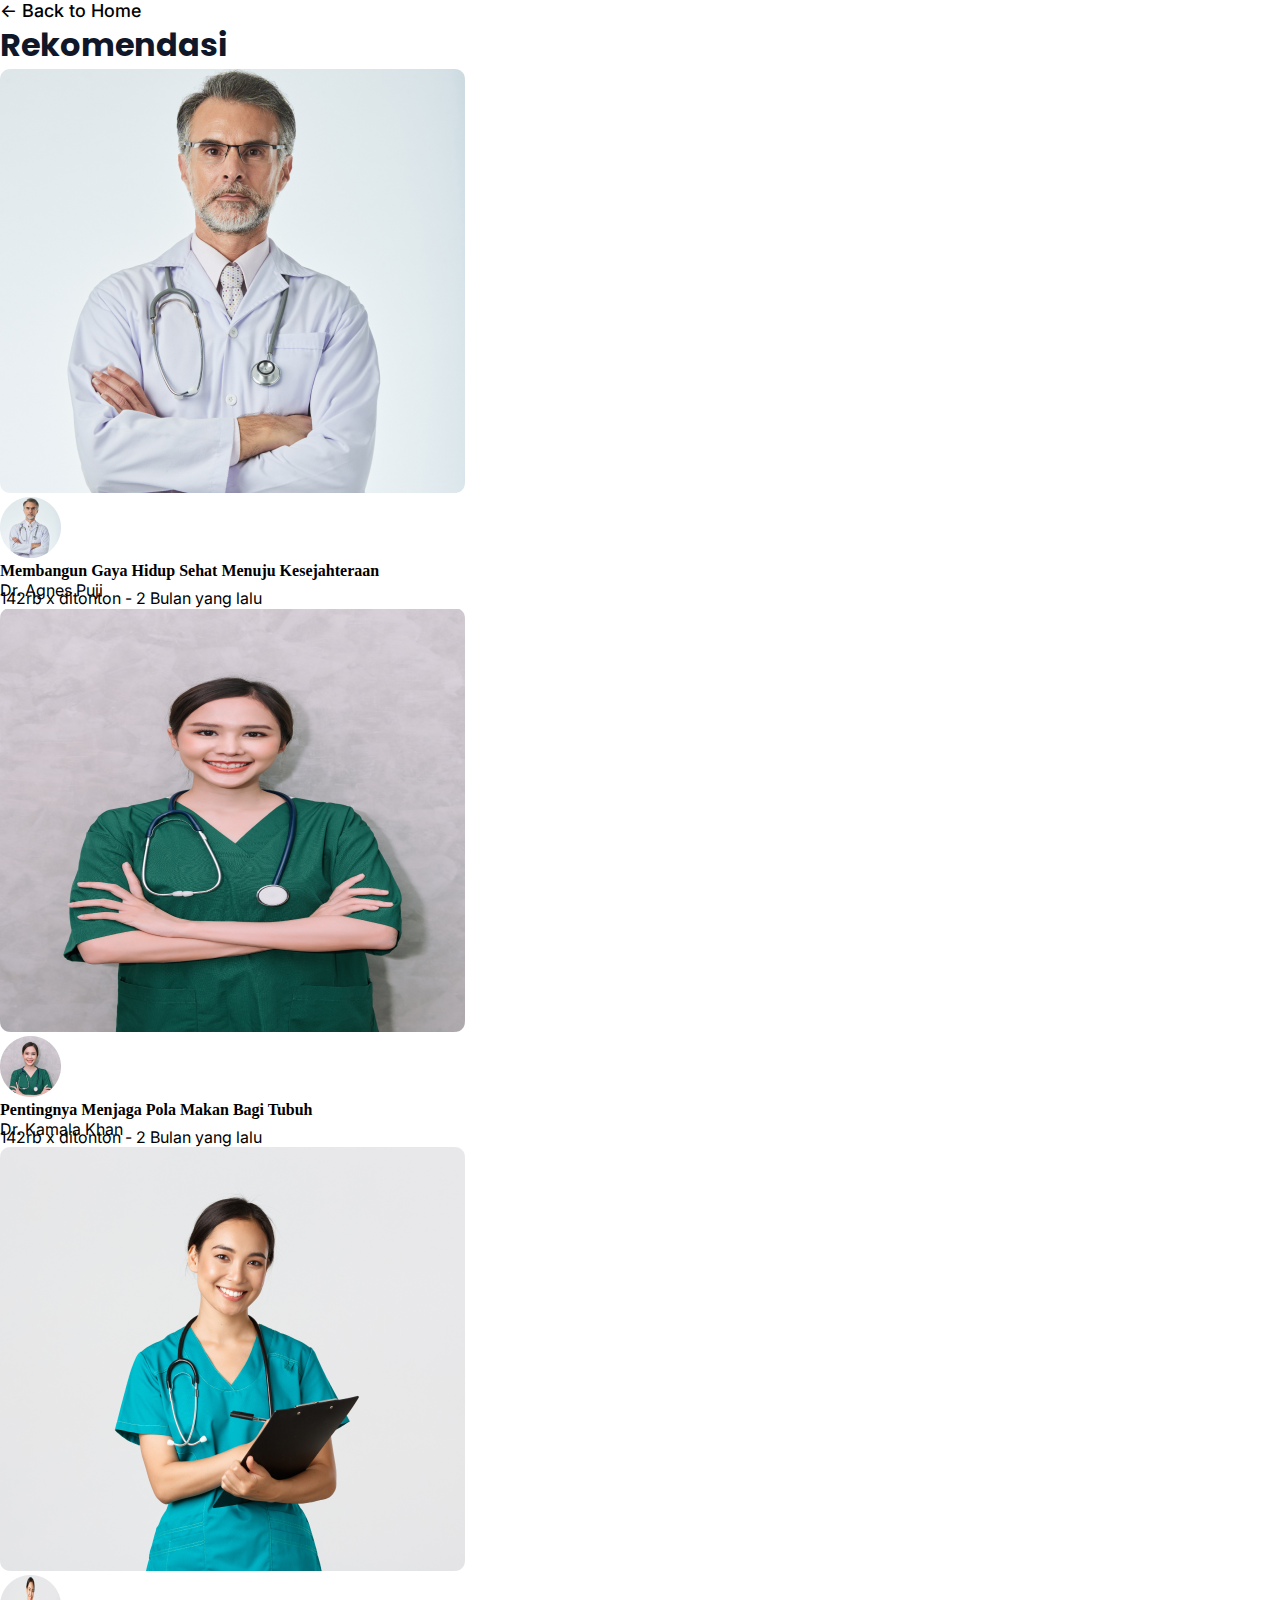
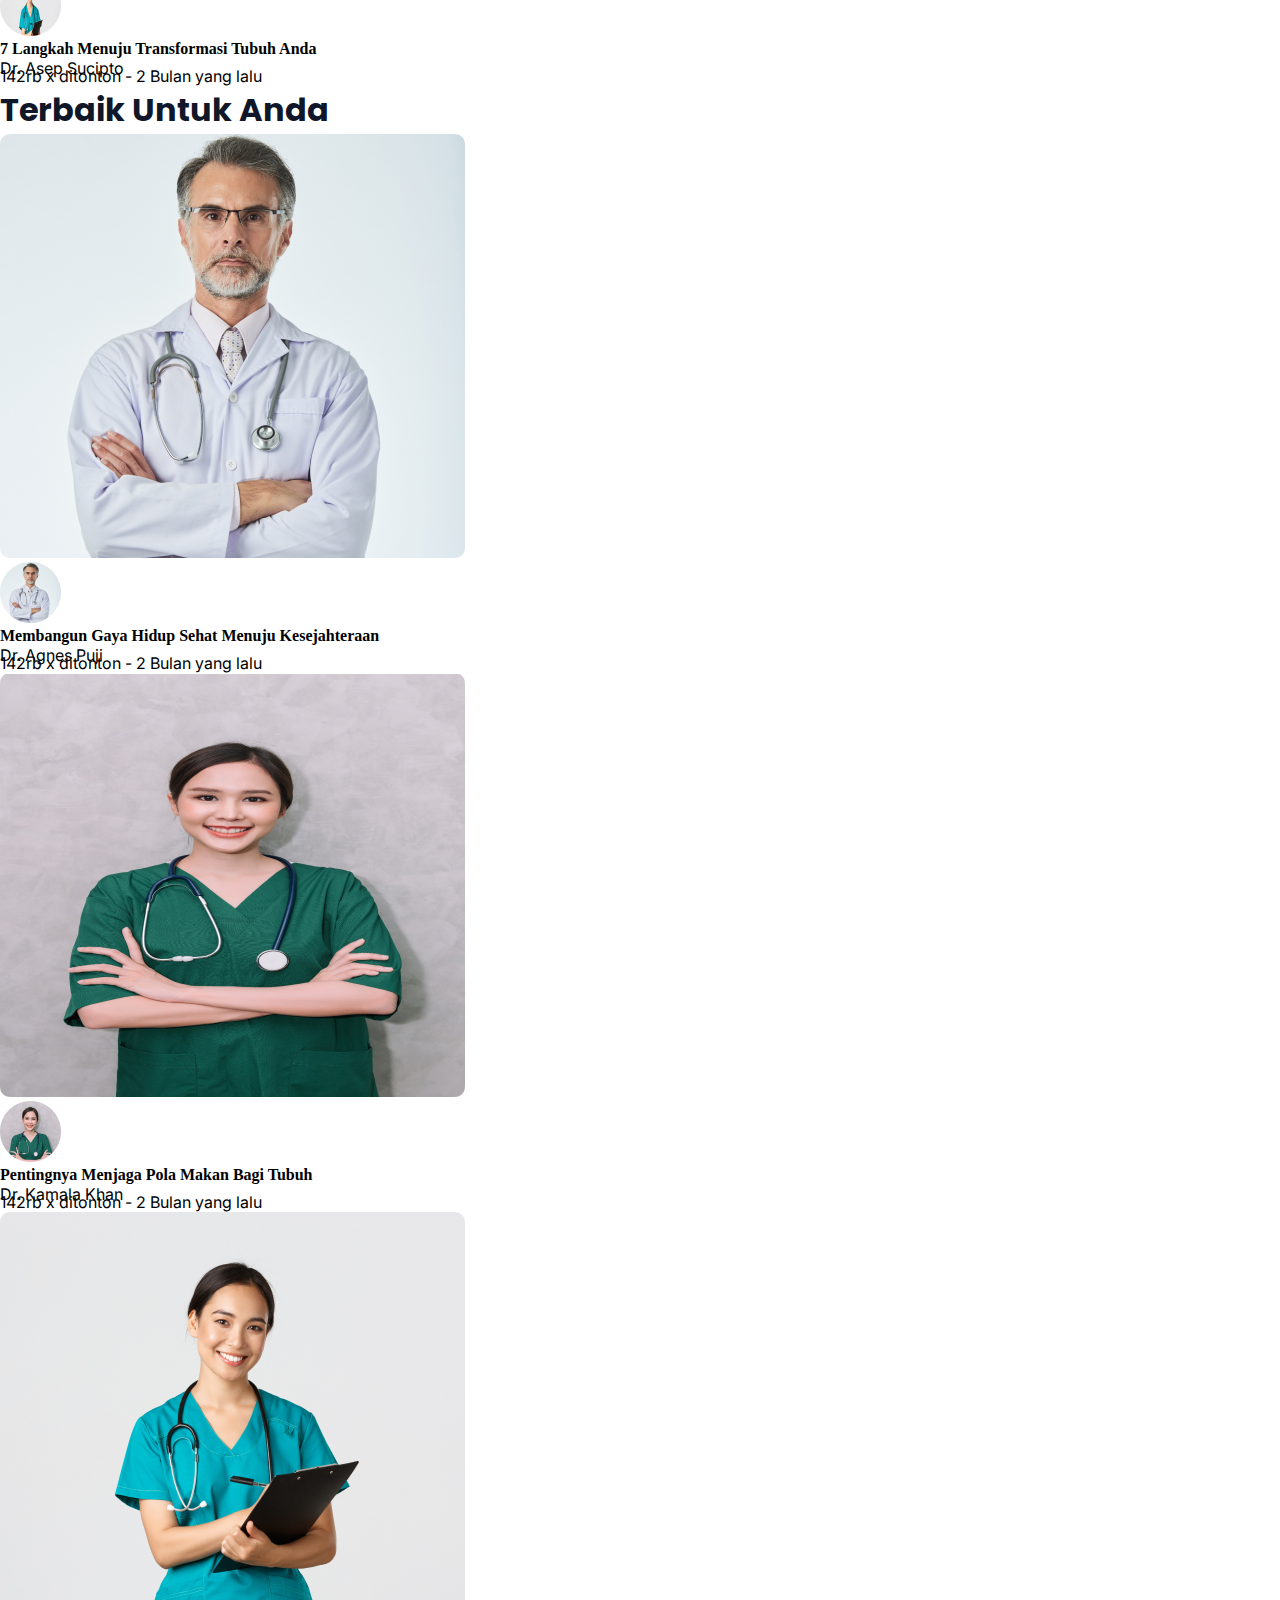
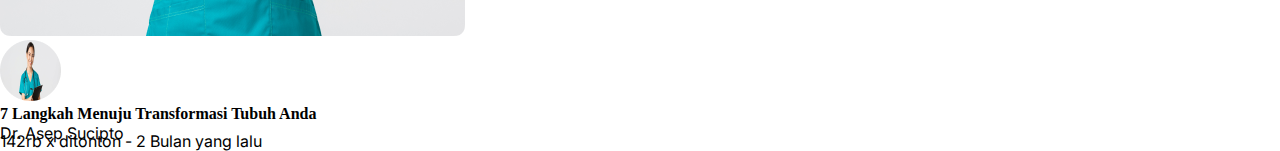
<file: podcast.html>
<!DOCTYPE html>
<html lang="en">
<head>
    <meta charset="utf-8">
    <meta name="viewport" content="width=device-width, initial-scale=1">
    <title>Sehati: Sehat dari Hati</title>
    <link rel="preconnect" href="https://fonts.googleapis.com">
    <link rel="preconnect" href="https://fonts.gstatic.com" crossorigin>
    <link href="https://fonts.googleapis.com/css2?family=Inter:wght@100;200;300;400;500;600;700;800;900&family=Poppins:ital,wght@0,100;0,200;0,300;0,400;0,500;0,600;0,700;0,800;0,900;1,100;1,200;1,300;1,400;1,500;1,600;1,700;1,800;1,900&display=swap" rel="stylesheet">
    <link rel="stylesheet" href="style.css">
    <link rel="stylesheet" href="https://cdnjs.cloudflare.com/ajax/libs/font-awesome/6.4.2/css/all.min.css" integrity="sha512-z3gLpd7yknf1YoNbCzqRKc4qyor8gaKU1qmn+CShxbuBusANI9QpRohGBreCFkKxLhei6S9CQXFEbbKuqLg0DA==" crossorigin="anonymous" referrerpolicy="no-referrer" />
    <link href="https://cdn.jsdelivr.net/npm/bootstrap@5.3.1/dist/css/bootstrap.min.css" rel="stylesheet" integrity="sha384-4bw+/aepP/YC94hEpVNVgiZdgIC5+VKNBQNGCHeKRQN+PtmoHDEXuppvnDJzQIu9" crossorigin="anonymous">
    <script src="https://code.jquery.com/jquery-3.6.0.min.js"></script>
    <link rel="icon" type="image/x-icon" href="asset/favicon.ico">
</head>
<body>

    <section id="back">
        <div class="d-flex flex-column mx-auto py-4" style="width: 90%">
            <a href="index.html"><- Back to Home</a>
        </div>
    </section>

    <section id="podcast" class="recommendation">
        <div class="d-flex flex-column mx-auto py-3" style="width: 80%">
            <div>
                <h1 class="display-5 fw-semibold mb-5">Rekomendasi</h1>
              </div>
              
          <div class="row g-3">
            <div class="col-12 col-md-6 col-lg-4">
              <div class="card">
                <div class="image-container">
                  <img src="asset/ds1.png" class="image" alt="Deskripsi Gambar">
                  <div class="overlay">
                    <i class="fa fa-play"></i>
                  </div>
                </div>
                
                <div class="card-body d-flex">
                  <div class="profile-dr" style="margin-right: 16px;">
                    <img src="asset/dps1.png">
                  </div>
                  <div class="info-dr">
                    <h4 class="mb-2">Membangun Gaya Hidup Sehat Menuju Kesejahteraan</h4>
                    <div class="idr">
                      <p class="fw-normal text-muted">Dr. Agnes Puji</p>
                      <p class="fw-normal text-muted" style="margin-top: -12px;">142rb x ditonton - 2 Bulan yang lalu</p>
                    </div>
                  </div>
                </div>
              </div>
            </div>
            <div class="col-12 col-md-6 col-lg-4 d-none d-md-block">
              <div class="card">
                <div class="image-container">
                  <img src="asset/ds2.png" class="image" alt="Deskripsi Gambar">
                  <div class="overlay">
                    <i class="fa fa-play"></i>
                  </div>
                </div>
                
                <div class="card-body d-flex">
                  <div class="profile-dr" style="margin-right: 16px;">
                    <img src="asset/dps2.png">
                  </div>
                  <div class="info-dr">
                    <h4 class="mb-2">Pentingnya Menjaga Pola Makan Bagi Tubuh</h4>
                    <div class="idr">
                      <p class="fw-normal text-muted">Dr. Kamala Khan</p>
                      <p class="fw-normal text-muted" style="margin-top: -12px;">142rb x ditonton - 2 Bulan yang lalu</p>
                    </div>
                  </div>
                </div>
              </div>
            </div>
            <div class="col-12 col-md-6 col-lg-4 d-none d-lg-block">
              <div class="card">
                <div class="image-container">
                  <img src="asset/ds3.png" class="image" alt="Deskripsi Gambar">
                  <div class="overlay">
                    <i class="fa fa-play"></i>
                  </div>
                </div>
                
                <div class="card-body d-flex">
                  <div class="profile-dr" style="margin-right: 16px;">
                    <img src="asset/dps3.png">
                  </div>
                  <div class="info-dr">
                    <h4 class="mb-2">7 Langkah Menuju Transformasi Tubuh Anda</h4>
                    <div class="idr">
                      <p class="fw-normal text-muted">Dr. Asep Sucipto</p>
                      <p class="fw-normal text-muted" style="margin-top: -12px;">142rb x ditonton - 2 Bulan yang lalu</p>
                    </div>
                  </div>
                </div>
              </div>
            </div>
          </div>
        
        </div>
      </section>

      <section id="podcast" class="foryou">
        <div class="d-flex flex-column mx-auto py-5" style="width: 80%">
            <div>
                <h1 class="display-5 fw-semibold mb-5">Terbaik Untuk Anda</h1>
              </div>
              
          <div class="row g-3">
            <div class="col-12 col-md-6 col-lg-4">
              <div class="card">
                <div class="image-container">
                  <img src="asset/ds1.png" class="image" alt="Deskripsi Gambar">
                  <div class="overlay">
                    <i class="fa fa-play"></i>
                  </div>
                </div>
                
                <div class="card-body d-flex">
                  <div class="profile-dr" style="margin-right: 16px;">
                    <img src="asset/dps1.png">
                  </div>
                  <div class="info-dr">
                    <h4 class="mb-2">Membangun Gaya Hidup Sehat Menuju Kesejahteraan</h4>
                    <div class="idr">
                      <p class="fw-normal text-muted">Dr. Agnes Puji</p>
                      <p class="fw-normal text-muted" style="margin-top: -12px;">142rb x ditonton - 2 Bulan yang lalu</p>
                    </div>
                  </div>
                </div>
              </div>
            </div>
            <div class="col-12 col-md-6 col-lg-4 d-none d-md-block">
              <div class="card">
                <div class="image-container">
                  <img src="asset/ds2.png" class="image" alt="Deskripsi Gambar">
                  <div class="overlay">
                    <i class="fa fa-play"></i>
                  </div>
                </div>
                
                <div class="card-body d-flex">
                  <div class="profile-dr" style="margin-right: 16px;">
                    <img src="asset/dps2.png">
                  </div>
                  <div class="info-dr">
                    <h4 class="mb-2">Pentingnya Menjaga Pola Makan Bagi Tubuh</h4>
                    <div class="idr">
                      <p class="fw-normal text-muted">Dr. Kamala Khan</p>
                      <p class="fw-normal text-muted" style="margin-top: -12px;">142rb x ditonton - 2 Bulan yang lalu</p>
                    </div>
                  </div>
                </div>
              </div>
            </div>
            <div class="col-12 col-md-6 col-lg-4 d-none d-lg-block">
              <div class="card">
                <div class="image-container">
                  <img src="asset/ds3.png" class="image" alt="Deskripsi Gambar">
                  <div class="overlay">
                    <i class="fa fa-play"></i>
                  </div>
                </div>
                
                <div class="card-body d-flex">
                  <div class="profile-dr" style="margin-right: 16px;">
                    <img src="asset/dps3.png">
                  </div>
                  <div class="info-dr">
                    <h4 class="mb-2">7 Langkah Menuju Transformasi Tubuh Anda</h4>
                    <div class="idr">
                      <p class="fw-normal text-muted">Dr. Asep Sucipto</p>
                      <p class="fw-normal text-muted" style="margin-top: -12px;">142rb x ditonton - 2 Bulan yang lalu</p>
                    </div>
                  </div>
                </div>
              </div>
            </div>
          </div>
        
        </div>
      </section>
    
</body>
</html>
</file>
<file: style.css>
* {
    margin: 0;
    padding: 0;
    box-sizing: border-box;
}

html {
     scroll-behavior: smooth;
}

:root {
    --poppins: 'Poppins', sans-serif;
    --inter: 'Inter', sans-serif;
    --colorone: #5CA0FA;
    --colorfont: #0F1729;
}

.logo {
    margin-right: 128px;
    margin-left: 72px;
    width: 47%;
    height: auto;
}

.container-fluid {
    margin-top: 18px;
}

@media (max-width: 768px) {
    .logo {
        margin-right: 0;
        margin-left: 0;
    }

    .container-fluid {
        margin-top: 0;
    }
}

.navbar {
    font-family: var(--poppins);
    font-size: 1.15rem;
    font-weight: 500;
}

.navbar {
    background-color: rgba(255, 255, 255, 0.5);
    backdrop-filter: blur(17px); 
    -webkit-backdrop-filter: blur(10px);
    box-shadow: none;
}


.nav-item {
    margin-right: 28px;
}

/* Home CSS */
#home h1 {
    font-family: var(--poppins);
    color: var(--colorfont);
}

#home p {
    font-family: var(--inter);
}

#sehati {
    color: var(--colorone);
}

.custom-button {
    font-family: var(--inter);
}

.custom-font {
    font-family: var(--inter);
}


/* About */
#about {
    background-image: url('asset/aboutus.png'); 
    background-size: cover;
    background-position: center center; 
    background-repeat: no-repeat; 
}

#about .text h1 {
    font-family: var(--poppins);
    color: white;
}

#sehatii {
    color: var(--colorone);
}

#about .text p {
    font-family: var(--inter);
    font-size: 18px;
    color: white;
}

.va p {
    color: white;
    font-family: var(--inter);
}

/* Podcast */
#podcast h1 {
    font-family: var(--poppins);
    color: var(--colorfont);
}

#podcast h5 {
    font-family: var(--poppins);
    color: var(--colorfont);
}

#podcast p {
    font-family: var(--inter);
}

.image-container {
    position: relative;
    display: inline-block;
  }
  
  .image {
    width: 100%;
    height: 100%;
    transition: filter 0.3s ease;
  }
  
  .overlay {
    position: absolute;
    top: 0;
    left: 0;
    width: 100%;
    height: 100%;
    background-color: rgba(0, 0, 0, 0.5);
    display: flex;
    justify-content: center;
    align-items: center;
    opacity: 0;
    transition: opacity 0.3s ease;
  }
  
  .overlay i {
    color: white;
    font-size: 48px;
  }
  
  .image-container:hover .image {
    filter: brightness(0.7);
  }
  
  .image-container:hover .overlay {
    opacity: 1;
  }
  


/* Discussion */
#discussion .text h1 {
    font-family: var(--poppins);
    color: var(--colorfont);
}

#discussion .text p {
    font-family: var(--inter);
    font-size: 18px;
}


/* Search CSS */
#search {
    font-family: var(--poppins);
    color: white;
}

.carousel-caption {
    margin-bottom: 24px;
    margin-left: -42px;
}

.carousel-caption h3 {
    font-family: var(--poppins);
}

.carousel-caption p {
    font-family: var(--inter);
}



.custom-button-container {
    position: relative;
    display: inline-block;
}

.custom-button {
    position: relative;
    overflow: hidden;
    background-color: var(--colorone);
    color: #fff;
    font-size: 16px;
    padding: 10px 20px;
    border: none;
    cursor: pointer;
    transition: background-color 0.3s ease;
    border-radius: 8px;
}

.custom-wave {
    position: absolute;
    top: 0;
    left: 0;
    width: 100%;
    height: 100%;
    background: linear-gradient(90deg, transparent, rgba(255, 255, 255, 0.5), transparent);
    opacity: 0;
    transform: scaleX(0);
    transform-origin: right;
    animation: wave 2s linear infinite;
    pointer-events: none;
}

@keyframes wave {
    0% {
        transform: scaleX(0);
        opacity: 0.5;
    }
    50% {
        transform: scaleX(1);
        opacity: 0.2;
    }
    100% {
        transform: scaleX(0);
        opacity: 0.5;
    }
}

.custom-button:hover {
    background-color: #0056b3;
}




/*About Us Page*/
#slider h5, #slider h1, #aboutus h1 {
    font-family: var(--poppins);
}

#slider .card {

box-shadow: 0px 8px 12px 0px rgba(70, 76, 136, 0.15);
}

#slider h4 {
    font-family: var(--poppins);
}

#slider .custom-color {
    background: linear-gradient(to bottom, #0C2950, #0C2950 60%, white 40%);
    border-radius: 10px 0px 0px 10px;
}
  


.arrow button {
    width: 64px;
    height: 64px;
    background-color: #3B3435;
    border-style: none;
    color: #FFFFFF;
    font-size: 20px;
} 







/*Podcast Page*/
#back a {
    font-family: var(--inter);
    text-decoration: none;
    color: black;
    font-size: 18px;
    font-weight: 500;
}


.coming-soon {
    font-family: var(--poppins);
    color: #5CA0FA;
}


.custom-container {
    max-width: 500px;
    margin: 0 auto;
    text-align: center;
    padding: 100px 20px;
}

.jumbotron {
    background-color: var(--colorone);
    color: #ffffff;
    padding: 40px;
    border-radius: 10px;
}

.jumbotron h1 {
    font-family: var(--poppins);
    font-size: 2.5rem;
}

.jumbotron p {
    font-family: var(--inter);
    font-size: 1.2rem;
    margin-top: 20px;
}

.countdown {
    font-family: var(--poppins);
    font-size: 2rem;
    font-weight: bold;
    margin-top: 20px;
    color: #ffc107; 
}


.timeline-steps {
    display: flex;
    justify-content: center;
    flex-wrap: wrap
}

.timeline-steps .timeline-step {
    align-items: center;
    display: flex;
    flex-direction: column;
    position: relative;
    margin: 1rem
}

@media (min-width:768px) {
    .timeline-steps .timeline-step:not(:last-child):after {
        content: "";
        display: block;
        border-top: .25rem dotted #3b82f6;
        width: 3.46rem;
        position: absolute;
        left: 7.5rem;
        top: .3125rem
    }
    .timeline-steps .timeline-step:not(:first-child):before {
        content: "";
        display: block;
        border-top: .25rem dotted #3b82f6;
        width: 3.8125rem;
        position: absolute;
        right: 7.5rem;
        top: .3125rem
    }
}

.timeline-steps .timeline-content {
    width: 10rem;
    text-align: center
}

.timeline-steps .timeline-content .inner-circle {
    border-radius: 1.5rem;
    height: 1rem;
    width: 1rem;
    display: inline-flex;
    align-items: center;
    justify-content: center;
    background-color: #3b82f6
}

.timeline-steps .timeline-content .inner-circle:before {
    content: "";
    background-color: #3b82f6;
    display: inline-block;
    height: 3rem;
    width: 3rem;
    min-width: 3rem;
    border-radius: 6.25rem;
    opacity: .5
}

#acr h2 {
    font-family: var(--poppins);
}

#acr p {
    font-family: var(--inter);
}
</file>
